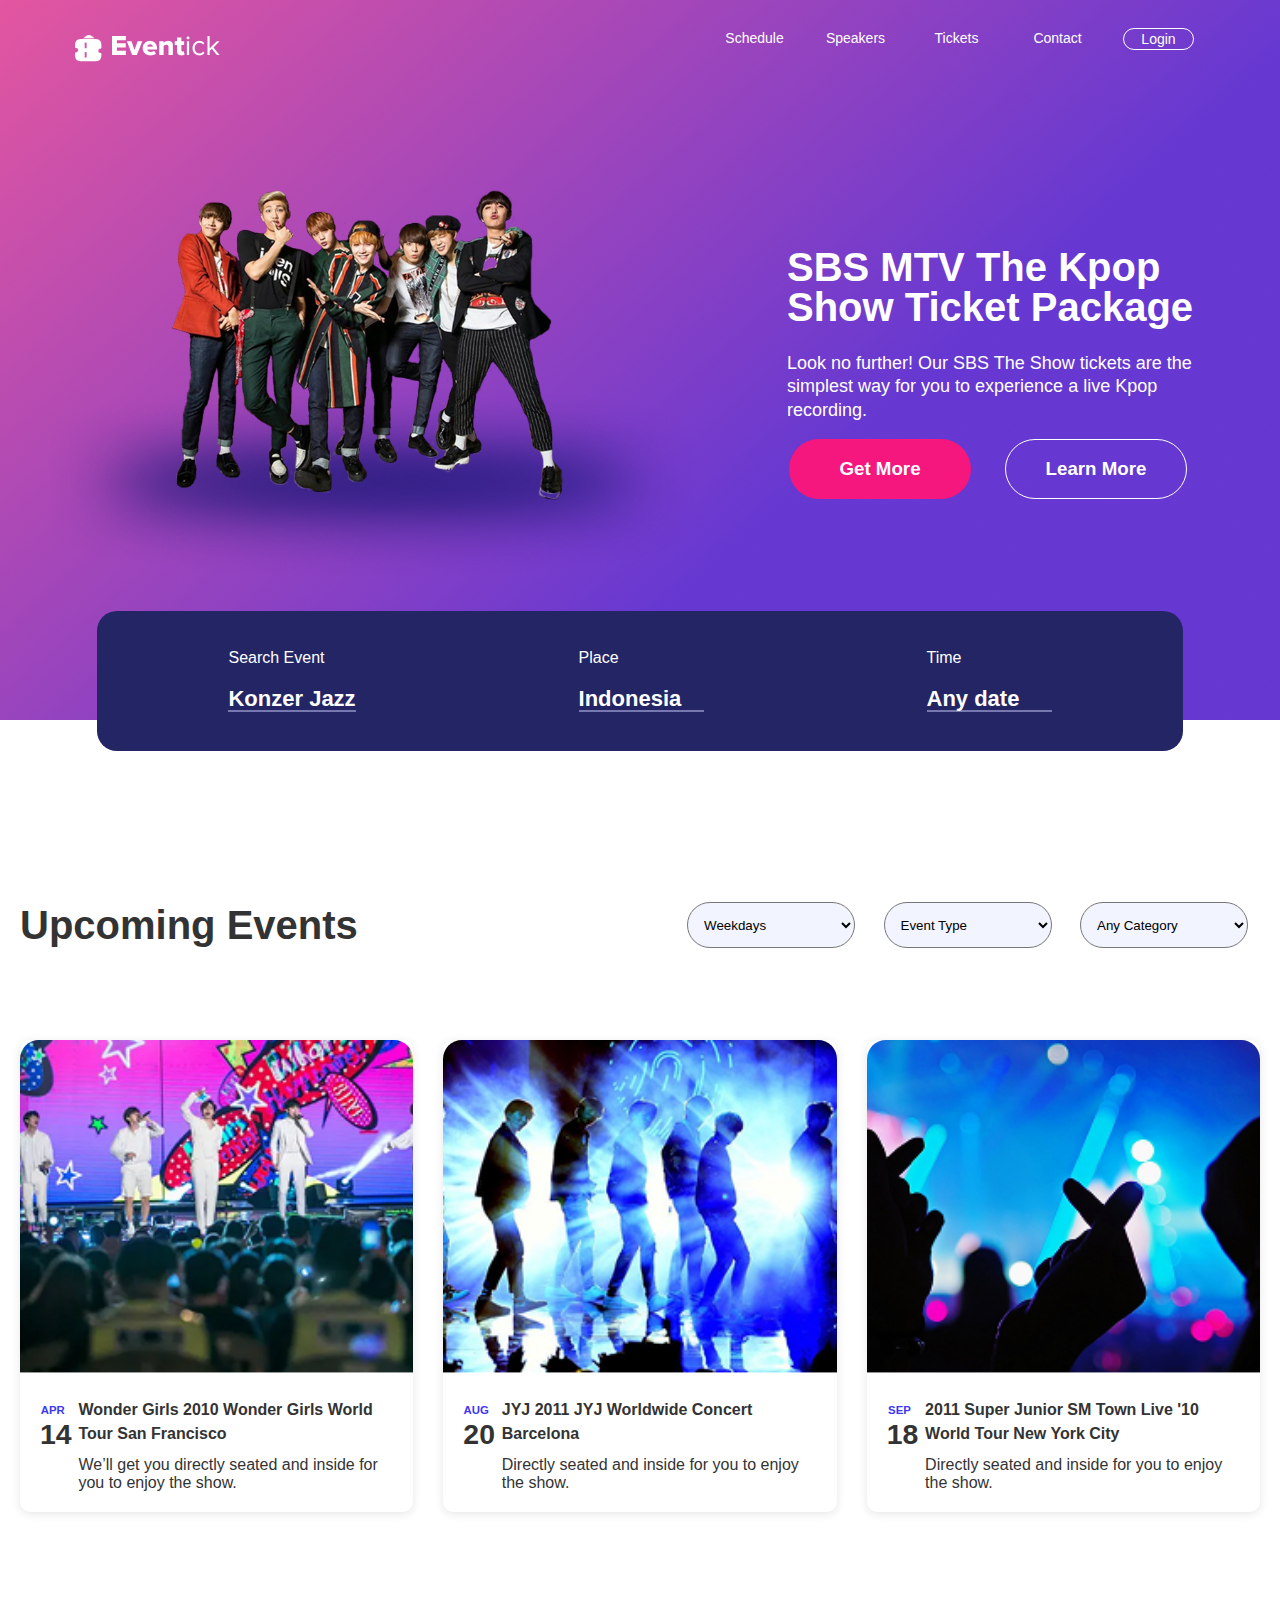
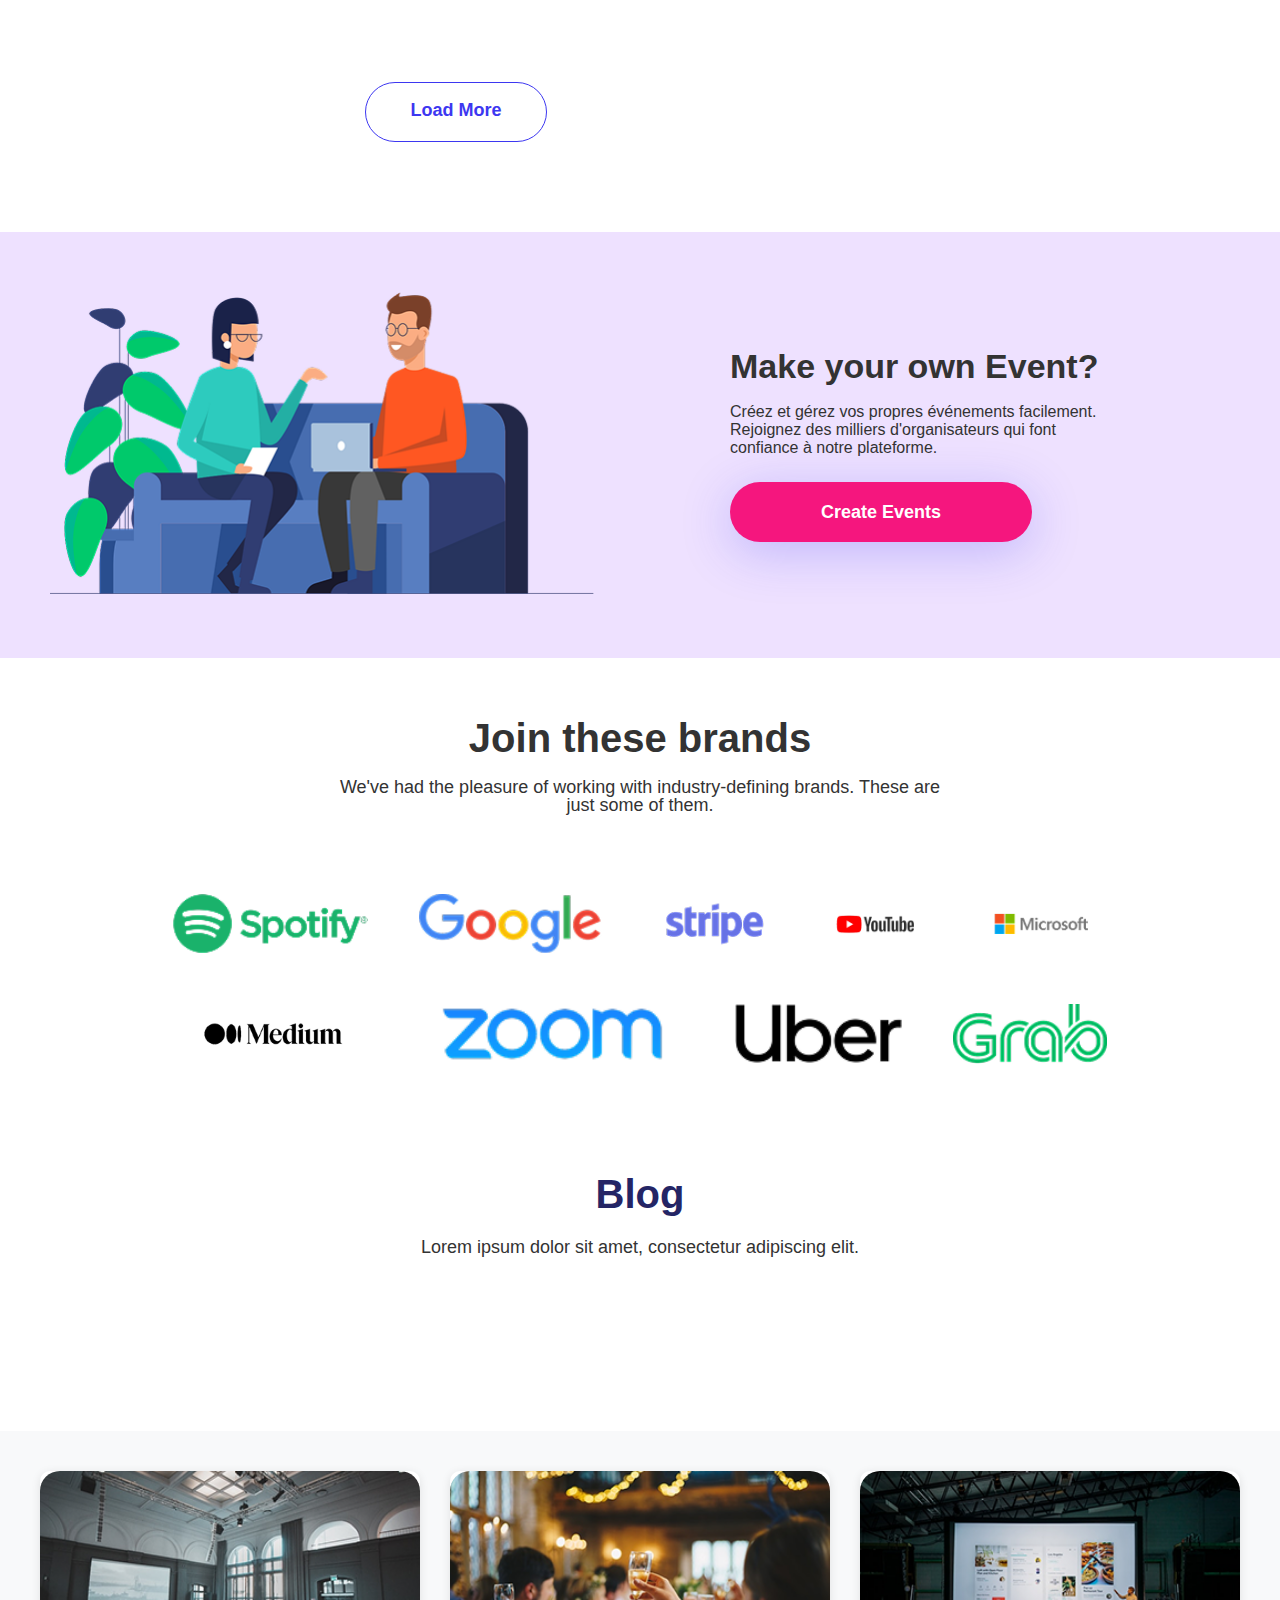
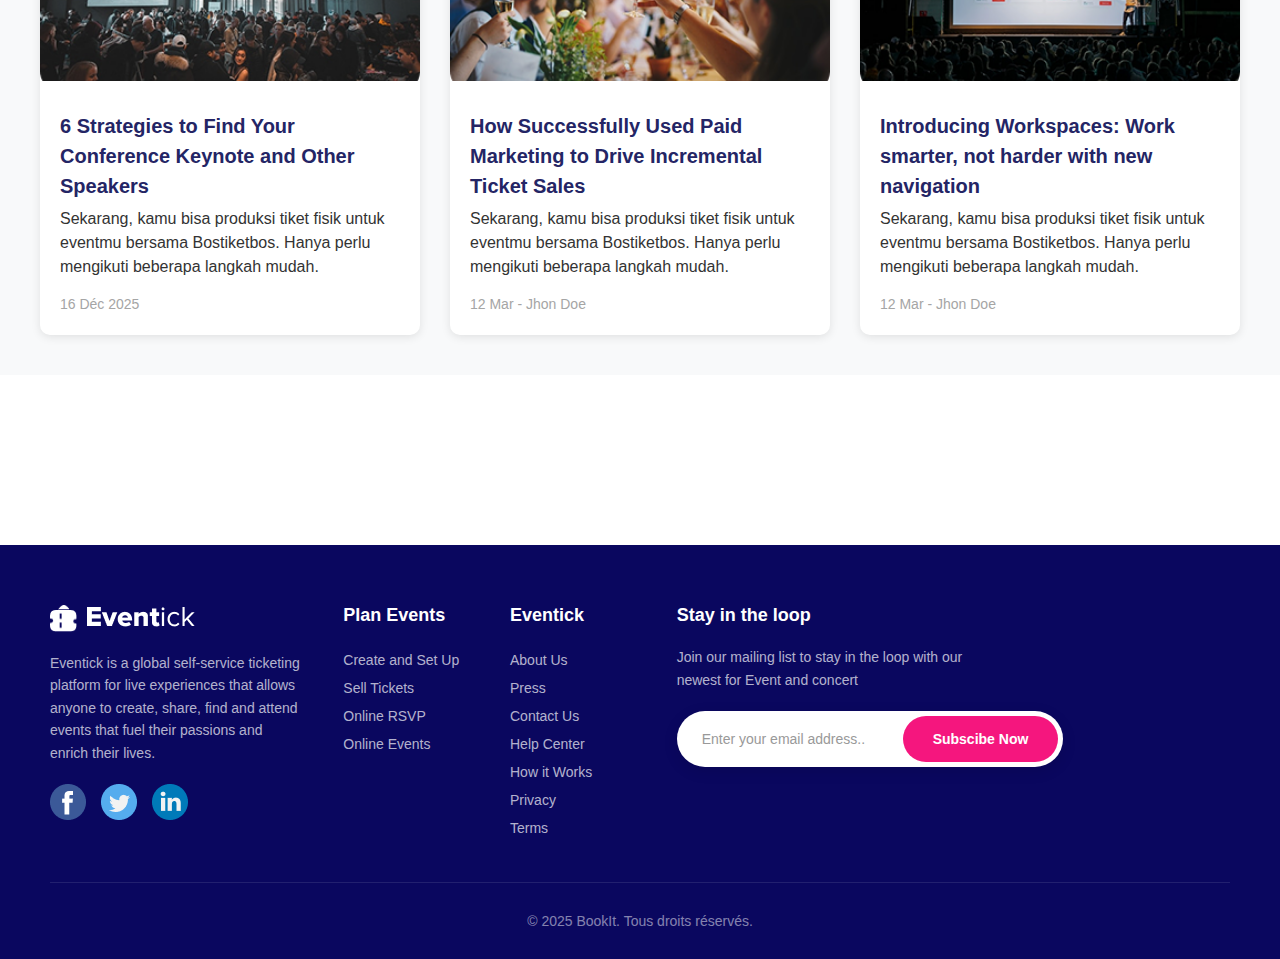
<file: index.html>
<!DOCTYPE html>
<html lang="fr">

<head>
  <meta charset="UTF-8" />
  <meta name="viewport" content="width=device-width, initial-scale=1.0" />
  <link rel="stylesheet" href="style.css" />
  <title>BookMyShow - Réservation d'Événements</title>
</head>

<body>

  <script>
    * {
      margin: 0;
      padding: 0;
      box- sizing: border - box;
}

body {
      font - family: Arial, sans - serif;
      color: #333;
      margin: 0;
      padding: 0;
      overflow - x: hidden;
    }

/* Header */
header {
      background - image: url(/Rectangle\ 10.png);
      background - size: cover;
      background - position: center;
      width: 100 %;
      max - width: 100vw;
      height: 720px;
      padding: 20px 50px;
      box - sizing: border - box;
    }

.navigation {
      display: flex;
      justify - content: space - between;
      align - items: center;
    }

.login {
      display: flex;
      align - items: center;
      justify - content: center;
      border: 1.5px solid white;
      border - radius: 50px;
      padding: 10px;
      width: 110px;
      height: 41px;
    }

.navigation nav {
      width: 511px;
      height: 41px;
    }

.navigation nav a {
      display: flex;
      align - items: center;
      justify - content: center;
      width: 71px;
      height: 21px;
    }

.icone {
      display: flex;
      flex - direction: column;
      align - items: center;
      justify - content: center;
      margin - left: 0;
    }

.icone1 {
      width: 27.32px;
      height: 22.31px;
    }

.icone2 {
      display: flex;
      align - items: center;
      justify - content: center;
      width: 12.15px;
      height: 4.28px;
    }

.partie2 {
      display: flex;
      align - items: center;
      margin - top: 100px;
      gap: 80px;
    }

.photo {
      width: 100 %;
      max - width: 776px;
      height: auto;
    }

.photo img {
      width: 100 %;
      height: auto;
    }

.connection {
      color: white;
      width: 100 %;
      max - width: 443px;
      height: auto;
    }

.phrase {
      width: 100 %;
      max - width: 443px;
      height: auto;
      font - weight: 400;
      font - size: 18px;
      line - height: 130 %;
    }

.info div: first - child {
      width: 100 %;
      max - width: 443px;
      height: auto;
      margin - bottom: 25px;
      font - size: 40px;
      font - weight: 700;
      line - height: 100 %;
    }

.more {
      display: flex;
      align - items: center;
      justify - content: flex - start;
      margin - left: -15px;
      flex - wrap: wrap;
    }

.more h3 {
      display: flex;
      justify - content: center;
      align - items: center;
      border: 1.5px solid white;
      border - radius: 50px;
      margin: 17px;
      width: 182px;
      height: 60px;
    }

.rose {
      background - color: #F5167E;
    }

.more h3: first - child {
      border - style: none;
    }

.complementaire {
      display: flex;
      align - items: center;
      justify - content: space - around;
      border - radius: 20px;
      background - color: #242565;
      color: white;
      width: 100 %;
      max - width: 1086px;
      height: auto;
      min - height: 140px;
      margin - top: 25px;
      margin - left: auto;
      margin - right: auto;
      padding: 20px;
      box - sizing: border - box;
    }

.complementaire div {
      width: auto;
      min - width: 97px;
      height: auto;
      font - family: 'DM Sans', sans - serif;
      font - weight: 400;
      font - size: 16px;
      line - height: 100 %;
    }

.complementaire section {
      width: auto;
      min - width: 125px;
      height: auto;
      font - family: 'DM Sans', sans - serif;
      font - weight: 700;
      font - size: 22px;
      line - height: 100 %;
      border - bottom: 2px solid #7778B0;
      margin - top: 22px;
    }

.logo {
      display: flex;
      align - items: center;
      justify - content: center;
      gap: 10px;
      padding: 15px 25px;
    }

nav {
      display: flex;
      gap: 30px;
    }

nav a {
      color: white;
      text - decoration: none;
      font - size: 14px;
    }

main {
      display: flex;
      flex - direction: column;
      width: 100 %;
      max - width: 100vw;
      overflow - x: hidden;
    }

.search - user {
      display: flex;
      gap: 20px;
      align - items: center;
    }

/* Hero Section */
.hero {
      color: white;
      padding: 80px 50px;
      display: flex;
      justify - content: space - between;
      align - items: center;
    }

.hero - content {
      max - width: 500px;
    }

.hero h1 {
      font - size: 48px;
      margin - bottom: 20px;
      line - height: 1.2;
    }

.hero p {
      font - size: 18px;
      margin - bottom: 30px;
      opacity: 0.9;
    }

.hero - image img {
      width: 100 %;
      max - width: 500px;
      height: auto;
      border - radius: 10px;
    }

/* Section Commune */
.section {
      background - color: white;
      margin: 170px auto;
      padding: 0 20px;
      max - width: 1440px;
      width: 100 %;
      box - sizing: border - box;
    }

.section - dark {
      background: #f8f9fa;
    }

.section - title {
      width: auto;
      height: auto;
      font - family: 'Proxima Nova', sans - serif;
      font - weight: 700;
      font - size: 40px;
      line - height: 100 %;
      flex - shrink: 0;
    }

.section - tabs {
      display: flex;
      align - items: center;
      justify - content: space - between;
      margin - bottom: 80px;
      flex - wrap: wrap;
      gap: 20px;
    }

    #Upcoming {
      width: 168px;
      height: 46px;
      padding: 12px;
      border - radius: 50px;
      margin: 12px;
      background - color: #F2F4FF;
    }

    #Upcoming option {
      font - family: 'DM Sans', sans - serif;
      font - weight: 500;
      font - size: 14px;
      line - height: 100 %;
    }

.tab {
      font - size: 16px;
      color: #666;
      cursor: pointer;
      padding - bottom: 10px;
    }

.tab.active {
      color: #667eea;
      border - bottom: 3px solid #667eea;
      font - weight: bold;
    }

.section - title3 {
      font - family: 'Proxima Nova', sans - serif;
      font - weight: 700;
      font - size: 40px;
      line - height: 100 %;
      width: 100 %;
      height: auto;
      color: #242565;
      text - align: center;

    }

.blog {
      display: flex;
      flex - direction: column;
      align - items: center;
      justify - content: center;
      margin - top: 50px;
      padding: 0 20px;
    }

.blog p {
      margin - top: 20px;
      font - family: 'DM Sans', sans - serif;
      font - weight: 400;
      font - size: 18px;
      line - height: 150 %;
      width: 100 %;
      max - width: 462px;
      height: auto;
      text - align: center;
    }

/* Cards Grid */
.cards - grid {
      display: grid;
      grid - template - columns: repeat(3, 1fr);
      gap: 30px;
    }

.card {
      background: white;
      border - radius: 10px;
      overflow: hidden;
      box - shadow: 0 2px 10px rgba(0, 0, 0, 0.1);
      transition: transform 0.3s;
    }

.card:hover {
      transform: translateY(-5px);
      box - shadow: 0 5px 20px rgba(0, 0, 0, 0.15);
    }

.card img {
      width: 100 %;
      height: 334px;
      border - top - left - radius: 18.95px;
      border - top - right - radius: 18.95px;
      object - fit: cover;
    }

.card - content {
      padding: 20px;
      display: flex;
    }

.card - title {
      font - family: 'DM Sans', sans - serif;
      font - weight: 700;
      font - size: 16px;
      line - height: 150 %;
    }

.card - info {
      border - top - left - radius: 18.95px;
      border - top - right - radius: 18.95px;
      margin - top: 10px;
    }

.Jours {
      font - family: 'DM Sans', sans - serif;
      font - weight: 700;
      font - size: 28.43px;
      line - height: 100 %;
    }

.MOis {
      font - family: 'DM Sans', sans - serif;
      font - weight: 700;
      font - size: 11.37px;
      line - height: 100 %;
      text - align: center;
      width: 25.59px;
      height: 15.16px;
      color: #3D37F1;
    }

.date {
      width: 28.43px;
      height: 48.33px;
      margin - right: 10px;
      margin - top: 7px;
    }

.loadmore {
      width: 92px;
      height: 23px;
      font - family: 'DM Sans', sans - serif;
      font - weight: 700;
      font - size: 18px;
      line - height: 100 %;
      text - align: center;
      color: #3D37F1;
      text - align: center;
    }

.loadMore {
      display: flex;
      align - items: center;
      justify - content: center;
      width: 182px;
      height: 60px;
      border - radius: 50px;
      border: 1.5px solid #3D37F1;
    }

.Loadmore {
      margin - left: auto;
      margin - right: auto;
      max - width: 550px;
      width: 100 %;
    }

.card - price {
      font - size: 16px;
      color: #ff4081;
      font - weight: bold;
    }

/* CTA Section */
.cta - section {
      background: #EEE1FF;
      padding: 60px 50px;
      text - align: center;
      display: flex;
      flex - direction: row - reverse;
      align - items: center;
      justify - content: space - between;
      width: 100 %;
      max - width: 100vw;
      height: auto;
      min - height: 252px;
      margin - top: 90px;
      box - sizing: border - box;
    }

.cta - content {
      text - align: left;
      max - width: 500px;
      width: 100 %;
    }

.cta - content h2 {
      font - family: 'DM Sans', sans - serif;
      font - weight: 700;
      font - size: 34px;
      line - height: 100 %;
      width: 100 %;
      max - width: 417px;
      height: auto;
    }

.cta - content p {
      width: 100 %;
      max - width: 382px;
      height: auto;
      margin - top: 20px;
    }

.cta - section img {
      width: 100 %;
      max - width: 544px;
      height: auto;
    }

.btn {
      background - color: #F5167E;
      box - shadow: 0px 10px 50px 0px rgba(61, 55, 241, 0.25);
      width: 100 %;
      max - width: 302px;
      height: 60px;
      border - radius: 50px;
      display: flex;
      align - items: center;
      justify - content: center;
      margin - top: 25px;
    }

.btn - primary {
      color: white;
      font - family: 'DM Sans', sans - serif;
      font - weight: 700;
      font - size: 18px;
      line - height: 100 %;
      text - align: center;
      text - decoration: none;
    }

/* Partners */
.partners {
      text - align: center;
      padding: 60px 50px;
      width: 100 %;
      max - width: 100vw;
      box - sizing: border - box;
    }

.Parteners {
      display: flex;
      flex - direction: column;
      align - items: center;
      justify - content: center;
    }

.Parteners p {
      font - family: 'DM Sans', sans - serif;
      font - weight: 400;
      font - size: 18px;
      line - height: 100 %;
      text - align: center;
      width: 100 %;
      max - width: 613px;
      height: auto;
      margin - top: 20px;
      margin - bottom: 50px;
    }



.partners - grid {
      display: flex;
      justify - content: center;
      align - items: center;
      height: auto;
      gap: 50px;
      margin - top: 30px;
      flex - wrap: wrap;
    }

.partner - logo,
.partner - logo1,
.partner - logo2,
.partner - logo3,
.partner - logo4,
.partner - logo5,
.partner - logo6,
.partner - logo7,
.partner - logo8,
.partner - logo9 {
      height: 60px;
      width: auto;
      object - fit: contain;
    }

.partner - logo1 img,
.partner - logo2 img,
.partner - logo3 img,
.partner - logo4 img,
.partner - logo5 img,
.partner - logo6 img,
.partner - logo7 img,
.partner - logo8 img,
.partner - logo9 img {
      height: 60px;
      width: auto;
      object - fit: contain;
    }

/* Blog Section */
.blog - grid {
      display: grid;
      grid - template - columns: repeat(3, 1fr);
      gap: 30px;
      margin: 40px auto;
      max - width: 1440px;
      padding: 0 20px;
      box - sizing: border - box;
    }

.blog - card {
      background: white;
      border - radius: 10px;
      overflow: hidden;
      box - shadow: 0 2px 10px rgba(0, 0, 0, 0.1);
    }

.blog - card img {
      width: 100 %;
      height: 210px;
      object - fit: cover;
      border - radius: 20px 20px 0 0;
      margin - bottom: 6px;
    }

.blog - content {
      padding: 20px;
    }

.blog - date {
      color: #A5A5A5;
      font - family: 'DM Sans', sans - serif;
      font - weight: 400;
      font - size: 14px;
      line - height: 150 %;
      width: 100 %;
      height: auto;
    }

.blog - title {
      font - size: 16px;
      font - weight: bold;
      margin - bottom: 10px;
      color: #333;
    }

.blog - excerpt {
      font - family: 'DM Sans', sans - serif;
      font - weight: 700;
      font - size: 20px;
      line - height: 150 %;
      width: 100 %;
      height: auto;
      color: #242565;
      margin - bottom: 6px;
    }

.blog - excerpt2 {
      font - family: 'DM Sans', sans - serif;
      font - weight: 400;
      font - size: 16px;
      line - height: 150 %;
      width: 100 %;
      height: auto;
      margin - bottom: 15px;
    }

/* Footer */
footer {
      background - color: #0A075F;
      color: white;
      padding: 60px 50px 30px;
      width: 100 %;
      max - width: 100vw;
      margin: 0;
      box - sizing: border - box;
    }

.footer - content {
      display: grid;
      grid - template - columns: 2fr 1fr 1fr 1fr 1fr;
      gap: 40px;
      margin - bottom: 40px;
      max - width: 1440px;
      margin - left: auto;
      margin - right: auto;
      width: 100 %;
    }

.footer - section h3 {
      font - size: 18px;
      margin - bottom: 20px;
    }

.footer - section p {
      width: 100 %;
      max - width: 333px;
      font - family: 'Averta Demo PE Cutted Demo', Arial, sans - serif;
      font - weight: 400;
      font - size: 14px;
      line - height: 160 %;
      color: rgba(255, 255, 255, 0.7);
    }

.footer - section a {
      color: rgba(255, 255, 255, 0.7);
      font - size: 14px;
      line - height: 2;
      text - decoration: none;
      display: block;
    }

.logo2 {
      display: flex;
      align - items: center;
      justify - content: flex - start;
      gap: 10px;
      padding: 0;
      margin - bottom: 20px;
    }

.newsletter {
      display: flex;
      gap: 0;
      margin - top: 20px;
      position: relative;
      background: white;
      border - radius: 50px;
      padding: 5px;
      box - shadow: 0 4px 15px rgba(0, 0, 0, 0.1);
      max - width: 400px;
      width: 100 %;
    }

.newsletter input {
      flex: 1;
      padding: 15px 20px;
      border: none;
      border - radius: 50px;
      background: transparent;
      font - size: 14px;
      color: #666;
      outline: none;
      min - width: 0;
    }

.newsletter input::placeholder {
      color: #999;
    }

.newsletter button {
      background: #F5167E;
      color: white;
      border: none;
      padding: 15px 30px;
      border - radius: 50px;
      cursor: pointer;
      font - size: 14px;
      font - weight: 600;
      white - space: nowrap;
    }

.newsletter button:hover {
      background: #d91469;
    }

.social - icons {
      display: flex;
      gap: 15px;
      margin - top: 20px;
    }

.social - icon1,
.social - icon2,
.social - icon3 {
      width: 36px;
      height: 36px;
    }

.social - icon1 img,
.social - icon2 img,
.social - icon3 img {
      width: 100 %;
      height: 100 %;
      object - fit: contain;
    }

.footer - bottom {
      text - align: center;
      padding - top: 30px;
      border - top: 1px solid rgba(255, 255, 255, 0.1);
      color: rgba(255, 255, 255, 0.5);
      font - size: 14px;
    }




    /* ===================================
       MEDIA QUERIES - RESPONSIVE DESIGN
       =================================== */

    /* Tablettes et petits écrans (max-width: 1024px) */
    @media screen and(max - width: 1024px) {
    /* Header */
    header {
        height: auto;
        padding: 20px 30px;
      }

    .partie2 {
        flex - direction: column;
        gap: 40px;
        margin - top: 50px;
      }

    .photo {
        max - width: 100 %;
      }

    .connection {
        max - width: 100 %;
        text - align: center;
      }

    .info div: first - child {
        font - size: 32px;
      }

    .more {
        justify - content: center;
      }

    .complementaire {
        flex - direction: column;
        gap: 20px;
        padding: 30px 20px;
      }

    /* Navigation */
    .navigation {
        flex - direction: column;
        gap: 20px;
      }

    .navigation nav {
        width: 100 %;
        justify - content: center;
      }

    /* Sections */
    .section {
        margin: 100px auto;
        padding: 0 30px;
      }

    .section - tabs {
        flex - direction: column;
        align - items: flex - start;
        gap: 20px;
      }

    .section - tabs form {
        width: 100 %;
        display: flex;
        flex - wrap: wrap;
        gap: 10px;
      }

      #Upcoming {
        margin: 0;
        flex: 1;
        min - width: 150px;
      }

    /* Cards Grid */
    .cards - grid {
        grid - template - columns: repeat(2, 1fr);
        gap: 20px;
      }

    /* Blog Grid */
    .blog - grid {
        grid - template - columns: repeat(2, 1fr);
        gap: 20px;
      }

    /* CTA Section */
    .cta - section {
        flex - direction: column;
        padding: 40px 30px;
        gap: 30px;
      }

    .cta - content {
        max - width: 100 %;
        text - align: center;
      }

    .cta - content h2 {
        max - width: 100 %;
      }

    .cta - content p {
        max - width: 100 %;
      }

    .btn {
        margin - left: auto;
        margin - right: auto;
      }

    /* Footer */
    .footer - content {
        grid - template - columns: repeat(2, 1fr);
        gap: 30px;
      }

    .footer - section: first - child {
        grid - column: 1 / -1;
      }

    /* Partners */
    .partners - grid {
        gap: 30px;
      }
    }

    /* Smartphones (max-width: 768px) */
    @media screen and(max - width: 768px) {
    /* Header */
    header {
        padding: 15px 20px;
        height: auto;
      }

    .logo {
        padding: 10px 0;
      }

    .navigation nav {
        flex - wrap: wrap;
        gap: 15px;
        justify - content: center;
      }

    .login {
        width: 90px;
        height: 35px;
        font - size: 12px;
      }

    .partie2 {
        margin - top: 30px;
        gap: 30px;
      }

    .info div: first - child {
        font - size: 28px;
        text - align: center;
      }

    .phrase {
        font - size: 16px;
        text - align: center;
      }

    .more h3 {
        width: 150px;
        height: 50px;
        font - size: 14px;
      }

    .complementaire {
        max - width: 100 %;
        padding: 20px 15px;
      }

    .complementaire div {
        min - width: 80px;
        font - size: 14px;
      }

    .complementaire section {
        font - size: 18px;
      }

    /* Main Content */
    .section {
        margin: 60px auto;
        padding: 0 20px;
      }

    .section - title {
        font - size: 32px;
      }

    .section - title3 {
        font - size: 32px;
      }

    .section - tabs {
        margin - bottom: 40px;
      }

    .section - tabs form {
        flex - direction: column;
        width: 100 %;
      }

      #Upcoming {
        width: 100 %;
        margin: 5px 0;
      }

    /* Cards Grid - 1 colonne sur mobile */
    .cards - grid {
        grid - template - columns: 1fr;
        gap: 20px;
      }

    .card img {
        height: 250px;
      }

    .card - content {
        padding: 15px;
      }

    .card - title {
        font - size: 14px;
      }

    .card - info {
        font - size: 13px;
      }

    /* Blog Grid - 1 colonne sur mobile */
    .blog - grid {
        grid - template - columns: 1fr;
        gap: 20px;
        padding: 0 15px;
      }

    .blog {
        margin - top: 30px;
      }

    .blog p {
        font - size: 16px;
      }

    .blog - excerpt {
        font - size: 18px;
      }

    .blog - excerpt2 {
        font - size: 14px;
      }

    /* CTA Section */
    .cta - section {
        padding: 30px 20px;
        margin - top: 60px;
      }

    .cta - content h2 {
        font - size: 28px;
      }

    .cta - content p {
        font - size: 14px;
      }

    .btn {
        max - width: 100 %;
        width: 100 %;
      }

    /* Partners */
    .partners {
        padding: 40px 20px;
      }

    .Parteners p {
        font - size: 16px;
      }

    .partners - grid {
        gap: 30px;
      }

    .partner - logo1 img,
    .partner - logo2 img,
    .partner - logo3 img,
    .partner - logo4 img,
    .partner - logo5 img,
    .partner - logo6 img,
    .partner - logo7 img,
    .partner - logo8 img,
    .partner - logo9 img {
        height: 40px;
      }

    /* Footer */
    footer {
        padding: 40px 20px 20px;
      }

    .footer - content {
        grid - template - columns: 1fr;
        gap: 30px;
      }

    .footer - section: first - child {
        grid - column: 1;
      }

    .footer - section h3 {
        font - size: 16px;
      }

    .newsletter {
        flex - direction: column;
        gap: 10px;
        padding: 10px;
        max - width: 100 %;
      }

    .newsletter input {
        padding: 12px 15px;
        text - align: center;
      }

    .newsletter button {
        width: 100 %;
        padding: 12px 20px;
      }

    .social - icons {
        justify - content: center;
      }

    .footer - bottom {
        font - size: 12px;
      }

    /* Load More */
    .Loadmore {
        max - width: 100 %;
      }

    .loadMore {
        width: 100 %;
        max - width: 200px;
        margin: 0 auto;
      }
    }

    /* Très petits écrans (max-width: 480px) */
    @media screen and(max - width: 480px) {
    .section - title {
        font - size: 28px;
      }

    .section - title3 {
        font - size: 28px;
      }

    .info div: first - child {
        font - size: 24px;
      }

    .more h3 {
        width: 130px;
        height: 45px;
        font - size: 13px;
        margin: 10px;
      }

    .complementaire {
        gap: 15px;
      }

    .complementaire div {
        font - size: 12px;
      }

    .complementaire section {
        font - size: 16px;
      }

    .card img {
        height: 200px;
      }

    .cta - content h2 {
        font - size: 24px;
      }

    .blog - excerpt {
        font - size: 16px;
      }

    nav a {
        font - size: 12px;
      }

    .Jours {
        font - size: 24px;
      }

    .MOis {
        font - size: 10px;
      }
    }
  </script>
  <!-- Header -->
  <header>
    <div class="navigation">
      <div class="logo">
        <div class="icone">
          <img src="Vector(1).png" class="icone2" alt="..." />
          <img src="Vector.png" class="icone1" alt="..." />
        </div>
        <div>
          <img src="Eventick.png" class="icone3" alt="..." />
        </div>
      </div>
      <nav>
        <a href="#">Schedule</a>
        <a href="#">Speakers</a>
        <a href="#">Tickets</a>
        <a href="#">Contact</a>
        <a href="#" class="login"> Login</a>
      </nav>
    </div>

    <div class="partie2">
      <div class="photo">
        <img src="Group 30.png" width: 776; height: 448; alt="groupe">
      </div>

      <div class="connection">
        <div class="info">
          <div>
            <p>SBS MTV The Kpop</p>
            <p>Show Ticket Package</p>
          </div>

          <div class="phrase">
            <p>
              Look no further! Our SBS The Show tickets are the simplest way
              for you to experience a live Kpop recording.
            </p>
          </div>
        </div>

        <div class="more">
          <h3 class="rose">Get More</h3>
          <h3>Learn More</h3>
        </div>
      </div>
    </div>

    <div class="complementaire">
      <div>
        <p>Search Event</p>
        <section>
          <p>Konzer Jazz</p>
        </section>
      </div>

      <div>
        <p>Place</p>
        <section>
          <p>Indonesia</p>
        </section>
      </div>

      <div>
        <p>Time</p>
        <section>
          <p>Any date</p>
        </section>
      </div>
    </div>
  </header>

  <main>
    <!-- Upcoming Events -->
    <section class="section">
      <div class="section-tabs">
        <p class="section-title">Upcoming Events</p>
        <form>
          <select name="evenement" id="Upcoming">
            <option value="days">Weekdays</option>
          </select>

          <select name="evenement" id="Upcoming">
            <option value="type">Event Type</option>
          </select>

          <select name="evenement" id="Upcoming">
            <option value="categorie">Any Category</option>
          </select>
        </form>
      </div>

      <div class="cards-grid">
        <div class="card">
          <img src="Rectangle 12.png" alt="Concert" />
          <div class="card-content">
            <div class="date">
              <section class="MOis">
                <p>APR</p>
              </section>

              <section class="Jours">
                <p>14</p>
              </section>
            </div>
            <div>
              <div>
                <p class="card-title">
                  Wonder Girls 2010 Wonder Girls World Tour San Francisco
                </p>
              </div>
              <div class="card-info">
                We’ll get you directly seated and inside for you to enjoy the
                show.
              </div>
            </div>
          </div>
        </div>

        <div class="card">
          <img src="Rectangle 13.png" alt="Concert" />
          <div class="card-content">
            <div class="date">
              <section class="MOis">
                <p>AUG</p>
              </section>

              <section class="Jours">
                <p>20</p>
              </section>
            </div>
            <div>
              <div>
                <p class="card-title">
                  JYJ 2011 JYJ Worldwide Concert Barcelona
                </p>
              </div>
              <div class="card-info">
                Directly seated and inside for you to enjoy the show.
              </div>
            </div>
          </div>
        </div>

        <div class="card">
          <img src="Rectangle 14.png" alt="Concert" />
          <div class="card-content">
            <div class="date">
              <section class="MOis">
                <p>SEP</p>
              </section>

              <section class="Jours">
                <p>18</p>
              </section>
            </div>
            <div>
              <div>
                <p class="card-title">
                  2011 Super Junior SM Town Live '10 World Tour New York City
                </p>
              </div>
              <div class="card-info">
                Directly seated and inside for you to enjoy the show.
              </div>
            </div>
          </div>
        </div>
    </section>

    <div class="Loadmore">
      <div class="loadMore">
        <p class="loadmore"> Load More</p>
      </div>
    </div>

    <section>




    </section>













    <!-- CTA Section -->
    <section class="cta-section">
      <div class="cta-content">
        <h2>Make your own Event?</h2>
        <p>
          Créez et gérez vos propres événements facilement. Rejoignez des
          milliers d'organisateurs qui font confiance à notre plateforme.
        </p>
        <div class="btn">
          <a href="#" class="btn-primary">Create Events</a>
        </div>
      </div>

      <div class="cta-image">
        <img src="image 3.png" alt="Team" />
      </div>
    </section>

    <!-- Partners -->
    <section class="partners">
      <div class="Parteners">
        <h2 class="section-title">Join these brands</h2>
        <p>We've had the pleasure of working with industry-defining brands. These are just some of them.</p>
      </div>
      <div class="partners-grid">
        <div class="partner-logo1"> <img src="image 4.png" alt="sportify"></div>
        <div class="partner-logo2"> <img src="image 5.png" alt="Google"></div>
        <div class="partner-logo3"><img src="image 14.png" alt="Stripe"></div>
        <div class="partner-logo4"> <img src="image 15.png" alt="YouTube"></div>
        <div class="partner-logo5"><img src="image 16.png" alt="Microsof"></div>
        <div class="partner-logo6"><img src="image 17.png" alt="Medium"></div>
        <div class="partner-logo7"><img src="image 18.png" alt="Zoom"></div>
        <div class="partner-logo8"><img src="image 19.png" alt="Uber"></div>
        <div class="partner-logo9"><img src="image 20.png" alt="Grab"></div>

      </div>
    </section>

    <!-- Blog Section -->
    <div class="blog">
      <h2 class="section-title3">Blog</h2>
      <p>Lorem ipsum dolor sit amet, consectetur adipiscing elit.</p>
    </div>

    <section class="section section-dark">
      <div class="blog-grid">
        <!-- Card 1 -->
        <div class="blog-card">
          <img src="Rectangle4.png" alt="Blog" />
          <div class="blog-content">
            <p class="blog-excerpt">
              6 Strategies to Find Your Conference Keynote and Other Speakers
            </p>
            <p class="blog-excerpt2">
              Sekarang, kamu bisa produksi tiket fisik untuk eventmu bersama Bostiketbos. Hanya perlu mengikuti beberapa
              langkah mudah.
            </p>
            <div class="blog-date">16 Déc 2025</div>
          </div>
        </div>

        <!-- Card 2 -->
        <div class="blog-card">
          <img src="Rectangle 1.png" alt="Blog" />
          <div class="blog-content">
            <p class="blog-excerpt">
              How Successfully Used Paid Marketing to Drive Incremental Ticket Sales
            </p>
            <p class="blog-excerpt2">
              Sekarang, kamu bisa produksi tiket fisik untuk eventmu bersama Bostiketbos. Hanya perlu mengikuti beberapa
              langkah mudah.
            </p>
            <div class="blog-date">12 Mar - Jhon Doe</div>
          </div>
        </div>

        <!-- Card 3 -->
        <div class="blog-card">
          <img src="Rectangle 15 (1).png" alt="Blog" />
          <div class="blog-content">
            <p class="blog-excerpt">
              Introducing Workspaces: Work smarter, not harder with new navigation
            </p>
            <p class="blog-excerpt2">
              Sekarang, kamu bisa produksi tiket fisik untuk eventmu bersama Bostiketbos. Hanya perlu mengikuti beberapa
              langkah mudah.
            </p>
            <div class="blog-date">12 Mar - Jhon Doe</div>
          </div>
        </div>
      </div>
    </section>
  </main>

  <!-- Footer -->
  <footer>

    <div class="footer-content">
      <div class="footer-section">
        <div class="logo2">
          <div class="icone">
            <img src="Vector(1).png" class="icone2" alt="..." />
            <img src="Vector.png" class="icone1" alt="..." />
          </div>
          <div>
            <img src="Eventick.png" class="icone3" alt="..." />
          </div>
        </div>

        <p>
          Eventick is a global self-service ticketing platform for live experiences that allows anyone to create, share,
          find and attend events that fuel their passions and enrich their lives.
        </p>
        <div class="social-icons">
          <div class="social-icon1"> <img src="Group.png" alt="..."></div>
          <div class="social-icon2"> <img src="twitter.png" alt="..."></div>
          <div class="social-icon3"><img src="linkedin.png" alt="..."></div>
        </div>
      </div>

      <div class="footer-section">
        <h3>Plan Events</h3>
        <a href="#">Create and Set Up</a>
        <a href="#">Sell Tickets</a>
        <a href="#">Online RSVP</a>
        <a href="#">Online Events</a>
      </div>
      <div class="footer-section">
        <h3>Eventick</h3>
        <a href="#">About Us</a>
        <a href="#">Press</a>
        <a href="#">Contact Us</a>
        <a href="#">Help Center</a>
        <a href="#">How it Works</a>
        <a href="#">Privacy</a>
        <a href="#">Terms</a>
      </div>

      <div class="footer-section">
        <h3>Stay in the loop</h3>
        <p>Join our mailing list to stay in the loop with our newest for Event and concert</p>
        <div class="newsletter">
          <input type="email" placeholder="Enter your email address.." />
          <button>Subscibe Now</button>
        </div>
      </div>
    </div>
    <div class="footer-bottom">© 2025 BookIt. Tous droits réservés.</div>
  </footer>
</body>

</html>
</file>
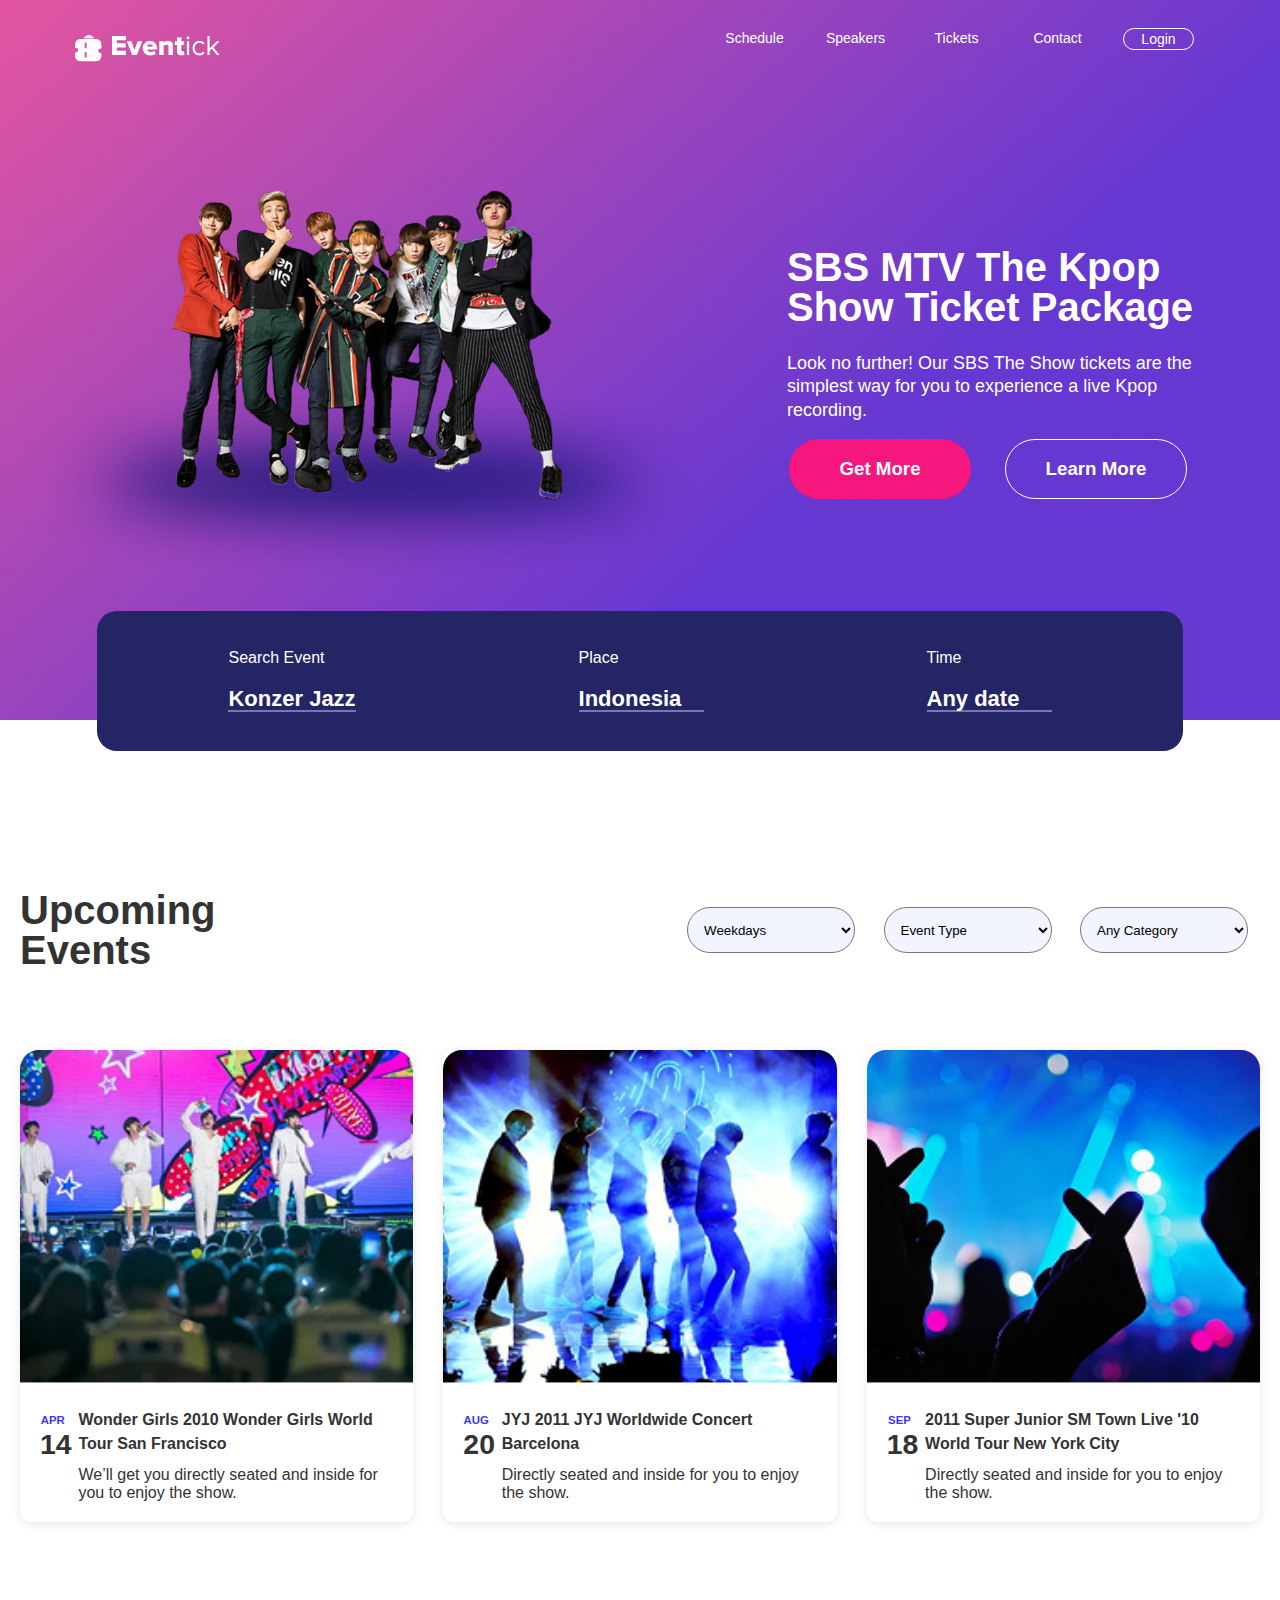
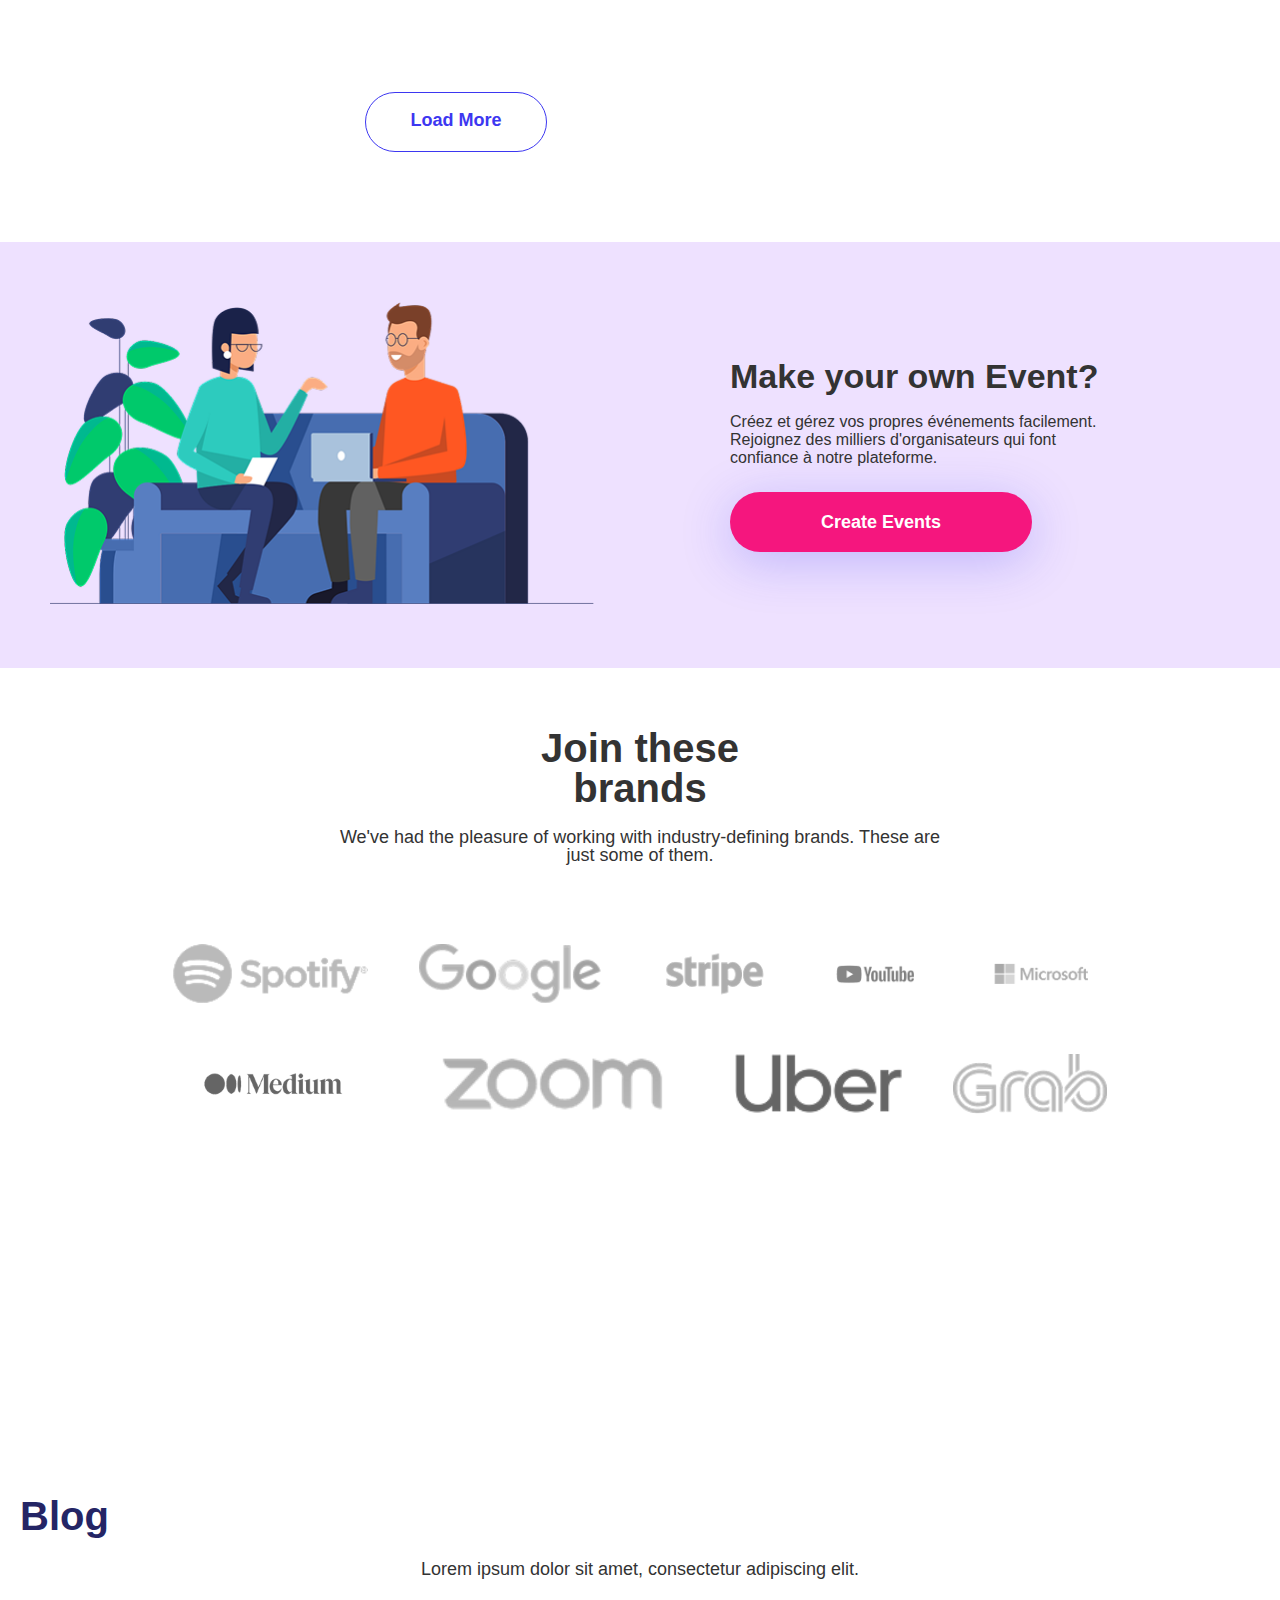
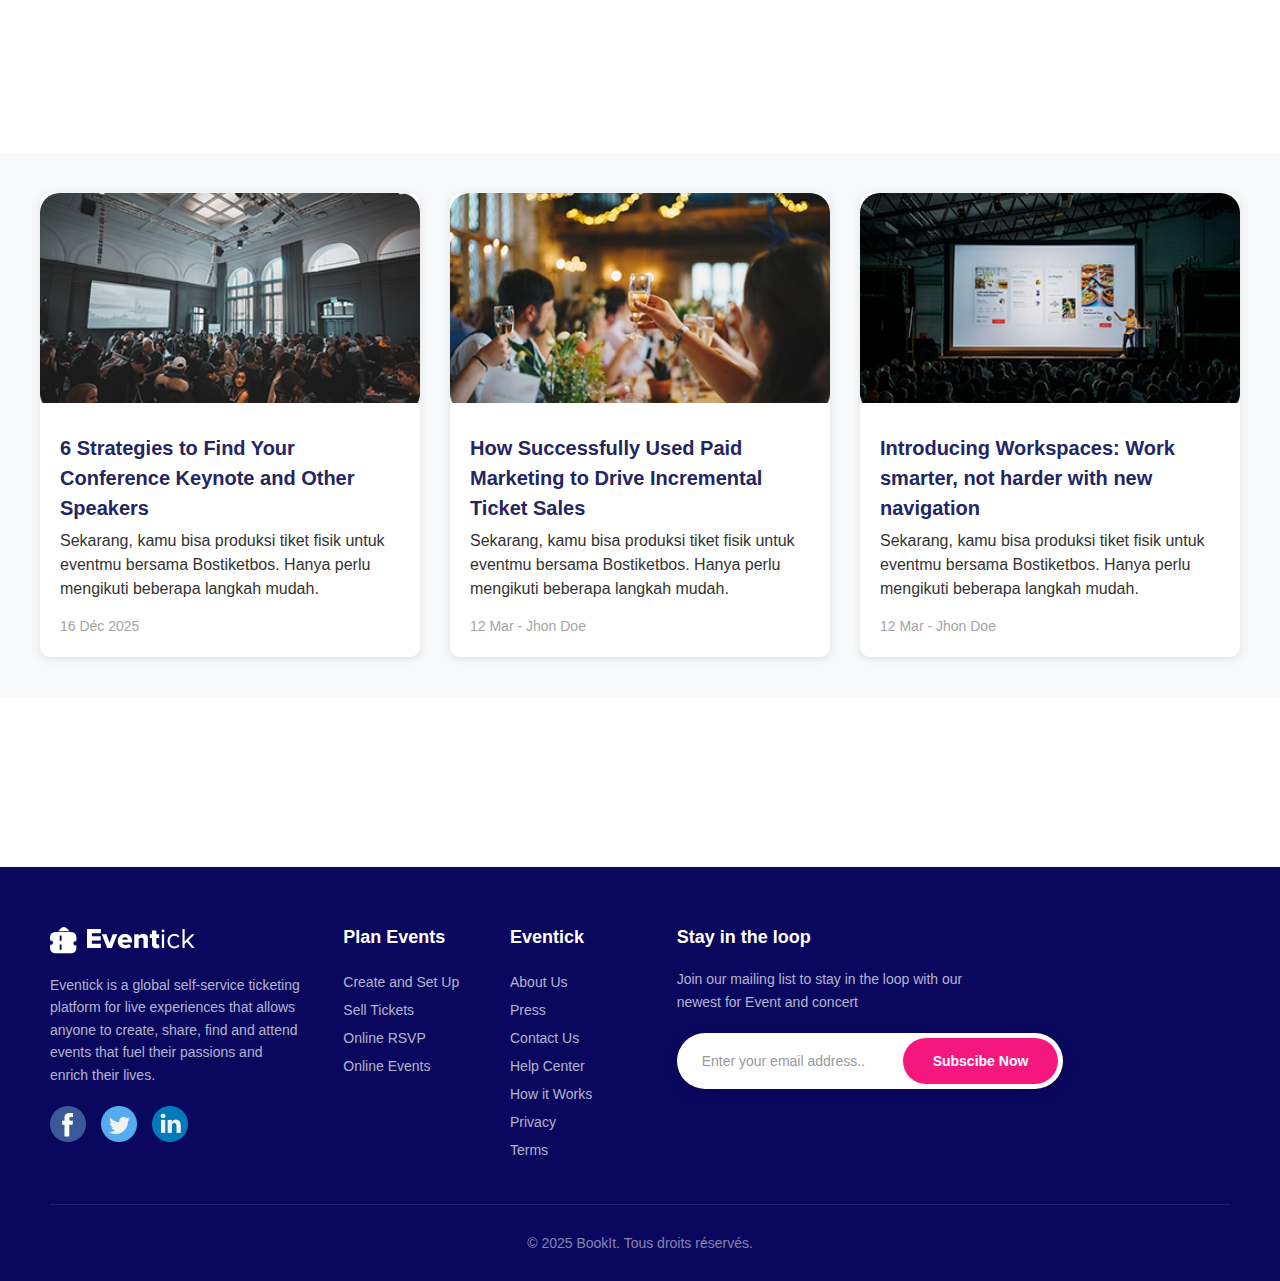
<file: html/index.html>
<!DOCTYPE html>
<html lang="fr">

<head>
  <meta charset="UTF-8" />
  <meta name="viewport" content="width=device-width, initial-scale=1.0" />
  <link rel="stylesheet" href="/css/style.css" />
  <title>BookMyShow - Réservation d'Événements</title>
</head>

<body>
  <!-- Header -->
  <header>
    <div class="navigation">
      <div class="logo">
        <div class="icone">
          <img src="Vector(1).png" class="icone2" alt="..." />
          <img src="Vector.png" class="icone1" alt="..." />
        </div>
        <div>
          <img src="Eventick.png" class="icone3" alt="..." />
        </div>
      </div>
      <nav>
        <a href="#">Schedule</a>
        <a href="#">Speakers</a>
        <a href="#">Tickets</a>
        <a href="#">Contact</a>
        <a href="#" class="login"> Login</a>
      </nav>
    </div>

    <div class="partie2">
      <div class="photo">
        <img src="Group 30.png" width: 776; height: 448; alt="groupe">
      </div>

      <div class="connection">
        <div class="info">
          <div>
            <p>SBS MTV The Kpop</p>
            <p>Show Ticket Package</p>
          </div>

          <div class="phrase">
            <p>
              Look no further! Our SBS The Show tickets are the simplest way
              for you to experience a live Kpop recording.
            </p>
          </div>
        </div>

        <div class="more">
          <h3 class="rose">Get More</h3>
          <h3>Learn More</h3>
        </div>
      </div>
    </div>

    <div class="complementaire">
      <div>
        <p>Search Event</p>
        <section>
          <p>Konzer Jazz</p>
        </section>
      </div>

      <div>
        <p>Place</p>
        <section>
          <p>Indonesia</p>
        </section>
      </div>

      <div>
        <p>Time</p>
        <section>
          <p>Any date</p>
        </section>
      </div>
    </div>
  </header>

  <main>
    <!-- Upcoming Events -->
    <section class="section">
      <div class="section-tabs">
        <p class="section-title">Upcoming Events</p>
        <form>
          <select name="evenement" id="Upcoming">
            <option value="days">Weekdays</option>
          </select>

          <select name="evenement" id="Upcoming">
            <option value="type">Event Type</option>
          </select>

          <select name="evenement" id="Upcoming">
            <option value="categorie">Any Category</option>
          </select>
        </form>
      </div>

      <div class="cards-grid">
        <div class="card">
          <img src="Rectangle 12.png" alt="Concert" />
          <div class="card-content">
            <div class="date">
              <section class="MOis">
                <p>APR</p>
              </section>

              <section class="Jours">
                <p>14</p>
              </section>
            </div>
            <div>
              <div>
                <p class="card-title">
                  Wonder Girls 2010 Wonder Girls World Tour San Francisco
                </p>
              </div>
              <div class="card-info">
                We’ll get you directly seated and inside for you to enjoy the
                show.
              </div>
            </div>
          </div>
        </div>

        <div class="card">
          <img src="Rectangle 13.png" alt="Concert" />
          <div class="card-content">
            <div class="date">
              <section class="MOis">
                <p>AUG</p>
              </section>

              <section class="Jours">
                <p>20</p>
              </section>
            </div>
            <div>
              <div>
                <p class="card-title">
                  JYJ 2011 JYJ Worldwide Concert Barcelona
                </p>
              </div>
              <div class="card-info">
                Directly seated and inside for you to enjoy the show.
              </div>
            </div>
          </div>
        </div>

        <div class="card">
          <img src="Rectangle 14.png" alt="Concert" />
          <div class="card-content">
            <div class="date">
              <section class="MOis">
                <p>SEP</p>
              </section>

              <section class="Jours">
                <p>18</p>
              </section>
            </div>
            <div>
              <div>
                <p class="card-title">
                  2011 Super Junior SM Town Live '10 World Tour New York City
                </p>
              </div>
              <div class="card-info">
                Directly seated and inside for you to enjoy the show.
              </div>
            </div>
          </div>
        </div>
    </section>

    <div class="Loadmore">
      <div class="loadMore">
        <p class="loadmore"> Load More</p>
      </div>
    </div>

    <section>




    </section>













    <!-- CTA Section -->
    <section class="cta-section">
      <div class="cta-content">
        <h2>Make your own Event?</h2>
        <p>
          Créez et gérez vos propres événements facilement. Rejoignez des
          milliers d'organisateurs qui font confiance à notre plateforme.
        </p>
        <div class="btn">
          <a href="#" class="btn-primary">Create Events</a>
        </div>
      </div>

      <div class="cta-image">
        <img src="image 3.png" alt="Team" />
      </div>
    </section>

    <!-- Partners -->
    <section class="partners">
      <div class="Parteners">
        <h2 class="section-title">Join these brands</h2>
        <p>We've had the pleasure of working with industry-defining brands. These are just some of them.</p>
      </div>
      <div class="partners-grid">
        <div class="partner-logo1"> <img src="image 4.png" alt="sportify"></div>
        <div class="partner-logo2"> <img src="image 5.png" alt="Google"></div>
        <div class="partner-logo3"><img src="image 14.png" alt="Stripe"></div>
        <div class="partner-logo4"> <img src="image 15.png" alt="YouTube"></div>
        <div class="partner-logo5"><img src="image 16.png" alt="Microsof"></div>
        <div class="partner-logo6"><img src="image 17.png" alt="Medium"></div>
        <div class="partner-logo7"><img src="image 18.png" alt="Zoom"></div>
        <div class="partner-logo8"><img src="image 19.png" alt="Uber"></div>
        <div class="partner-logo9"><img src="image 20.png" alt="Grab"></div>

      </div>
    </section>

    <!-- Blog Section -->
    <div class="blog">
      <h2 class="section-title3">Blog</h2>
      <p>Lorem ipsum dolor sit amet, consectetur adipiscing elit.</p>
    </div>

    <section class="section section-dark">
      <div class="blog-grid">
        <!-- Card 1 -->
        <div class="blog-card">
          <img src="Rectangle4.png" alt="Blog" />
          <div class="blog-content">
            <p class="blog-excerpt">
              6 Strategies to Find Your Conference Keynote and Other Speakers
            </p>
            <p class="blog-excerpt2">
              Sekarang, kamu bisa produksi tiket fisik untuk eventmu bersama Bostiketbos. Hanya perlu mengikuti beberapa
              langkah mudah.
            </p>
            <div class="blog-date">16 Déc 2025</div>
          </div>
        </div>

        <!-- Card 2 -->
        <div class="blog-card">
          <img src="Rectangle 1.png" alt="Blog" />
          <div class="blog-content">
            <p class="blog-excerpt">
              How Successfully Used Paid Marketing to Drive Incremental Ticket Sales
            </p>
            <p class="blog-excerpt2">
              Sekarang, kamu bisa produksi tiket fisik untuk eventmu bersama Bostiketbos. Hanya perlu mengikuti beberapa
              langkah mudah.
            </p>
            <div class="blog-date">12 Mar - Jhon Doe</div>
          </div>
        </div>

        <!-- Card 3 -->
        <div class="blog-card">
          <img src="Rectangle 15 (1).png" alt="Blog" />
          <div class="blog-content">
            <p class="blog-excerpt">
              Introducing Workspaces: Work smarter, not harder with new navigation
            </p>
            <p class="blog-excerpt2">
              Sekarang, kamu bisa produksi tiket fisik untuk eventmu bersama Bostiketbos. Hanya perlu mengikuti beberapa
              langkah mudah.
            </p>
            <div class="blog-date">12 Mar - Jhon Doe</div>
          </div>
        </div>
      </div>
    </section>
  </main>

  <!-- Footer -->
  <footer>

    <div class="footer-content">
      <div class="footer-section">
        <div class="logo2">
          <div class="icone">
            <img src="Vector(1).png" class="icone2" alt="..." />
            <img src="Vector.png" class="icone1" alt="..." />
          </div>
          <div>
            <img src="Eventick.png" class="icone3" alt="..." />
          </div>
        </div>

        <p>
          Eventick is a global self-service ticketing platform for live experiences that allows anyone to create, share,
          find and attend events that fuel their passions and enrich their lives.
        </p>
        <div class="social-icons">
          <div class="social-icon1"> <img src="Group.png" alt="..."></div>
          <div class="social-icon2"> <img src="twitter.png" alt="..."></div>
          <div class="social-icon3"><img src="linkedin.png" alt="..."></div>
        </div>
      </div>
      
      <div class="footer-section">
        <h3>Plan Events</h3>
        <a href="#">Create and Set Up</a>
        <a href="#">Sell Tickets</a>
        <a href="#">Online RSVP</a>
        <a href="#">Online Events</a>
      </div>
      <div class="footer-section">
        <h3>Eventick</h3>
        <a href="#">About Us</a>
        <a href="#">Press</a>
        <a href="#">Contact Us</a>
        <a href="#">Help Center</a>
        <a href="#">How it Works</a>
        <a href="#">Privacy</a>
        <a href="#">Terms</a>
      </div>
      
      <div class="footer-section">
        <h3>Stay in the loop</h3>
        <p>Join our mailing list to stay in the loop with our newest for Event and concert</p>
        <div class="newsletter">
          <input type="email" placeholder="Enter your email address.." />
          <button>Subscibe Now</button>
        </div>
      </div>
    </div>
    <div class="footer-bottom">© 2025 BookIt. Tous droits réservés.</div>
  </footer>
</body>

</html>
</file>
<file: style.css>
* {
    margin: 0;
    padding: 0;
    box-sizing: border-box;
}

body {
    font-family: Arial, sans-serif;
    color: #333;
    margin: 0;
    padding: 0;
    overflow-x: hidden;
}

/* Header */
header {
    background-image: url(/Rectangle\ 10.png );
    background-size: cover;
    background-position: center;
    width: 100%;
    max-width: 100vw;
    height: 720px;
    padding: 20px 50px;
    box-sizing: border-box;
}

.navigation {
    display: flex;
    justify-content: space-between;
    align-items: center;
}

.login {
    display: flex;
    align-items: center;
    justify-content: center;
    border: 1.5px solid white;
    border-radius: 50px;
    padding: 10px;
    width: 110px;
    height: 41px;
}

.navigation nav {
    width: 511px;
    height: 41px;
}

.navigation nav a {
    display: flex;
    align-items: center;
    justify-content: center;
    width: 71px;
    height: 21px;
}

.icone {
    display: flex;
    flex-direction: column;
    align-items: center;
    justify-content: center;
    margin-left: 0;
}

.icone1 {
    width: 27.32px;
    height: 22.31px;
}

.icone2 {
    display: flex;
    align-items: center;
    justify-content: center;
    width: 12.15px;
    height: 4.28px;
}

.partie2 {
    display: flex;
    align-items: center;
    margin-top: 100px;
    gap: 80px;
}

.photo {
    width: 100%;
    max-width: 776px;
    height: auto;
}

.photo img {
    width: 100%;
    height: auto;
}

.connection {
    color: white;
    width: 100%;
    max-width: 443px;
    height: auto;
}

.phrase {
    width: 100%;
    max-width: 443px;
    height: auto;
    font-weight: 400;
    font-size: 18px;
    line-height: 130%;
}

.info div:first-child {
    width: 100%;
    max-width: 443px;
    height: auto;
    margin-bottom: 25px;
    font-size: 40px;
    font-weight: 700;
    line-height: 100%;
}

.more {
    display: flex;
    align-items: center;
    justify-content: flex-start;
    margin-left: -15px;
    flex-wrap: wrap;
}

.more h3 {
    display: flex;
    justify-content: center;
    align-items: center;
    border: 1.5px solid white;
    border-radius: 50px;
    margin: 17px;
    width: 182px;
    height: 60px;
}

.rose {
    background-color: #F5167E;
}

.more h3:first-child {
    border-style: none;
}

.complementaire {
    display: flex;
    align-items: center;
    justify-content: space-around;
    border-radius: 20px;
    background-color: #242565;
    color: white;
    width: 100%;
    max-width: 1086px;
    height: auto;
    min-height: 140px;
    margin-top: 25px;
    margin-left: auto;
    margin-right: auto;
    padding: 20px;
    box-sizing: border-box;
}

.complementaire div {
    width: auto;
    min-width: 97px;
    height: auto;
    font-family: 'DM Sans', sans-serif;
    font-weight: 400;
    font-size: 16px;
    line-height: 100%;
}

.complementaire section {
    width: auto;
    min-width: 125px;
    height: auto;
    font-family: 'DM Sans', sans-serif;
    font-weight: 700;
    font-size: 22px;
    line-height: 100%;
    border-bottom: 2px solid #7778B0;
    margin-top: 22px;
}

.logo {
    display: flex;
    align-items: center;
    justify-content: center;
    gap: 10px;
    padding: 15px 25px;
}

nav {
    display: flex;
    gap: 30px;
}

nav a {
    color: white;
    text-decoration: none;
    font-size: 14px;
}

main {
    display: flex;
    flex-direction: column;
    width: 100%;
    max-width: 100vw;
    overflow-x: hidden;
}

.search-user {
    display: flex;
    gap: 20px;
    align-items: center;
}

/* Hero Section */
.hero {
    color: white;
    padding: 80px 50px;
    display: flex;
    justify-content: space-between;
    align-items: center;
}

.hero-content {
    max-width: 500px;
}

.hero h1 {
    font-size: 48px;
    margin-bottom: 20px;
    line-height: 1.2;
}

.hero p {
    font-size: 18px;
    margin-bottom: 30px;
    opacity: 0.9;
}

.hero-image img {
    width: 100%;
    max-width: 500px;
    height: auto;
    border-radius: 10px;
}

/* Section Commune */
.section {
    background-color: white;
    margin: 170px auto;
    padding: 0 20px;
    max-width: 1440px;
    width: 100%;
    box-sizing: border-box;
}

.section-dark {
    background: #f8f9fa;
}

.section-title {
    width: auto; 
    height: auto;
    font-family: 'Proxima Nova', sans-serif;
    font-weight: 700;
    font-size: 40px;
    line-height: 100%;
    flex-shrink: 0; 
}

.section-tabs {
    display: flex;
    align-items: center;
    justify-content:space-between;
    margin-bottom: 80px;
    flex-wrap: wrap;
    gap: 20px;
}

#Upcoming {
    width: 168px;
    height: 46px;
    padding: 12px;
    border-radius: 50px;
    margin: 12px;
    background-color: #F2F4FF;
}

#Upcoming option {
    font-family: 'DM Sans', sans-serif;
    font-weight: 500;
    font-size: 14px;
    line-height: 100%;
}

.tab {
    font-size: 16px;
    color: #666;
    cursor: pointer;
    padding-bottom: 10px;
}

.tab.active {
    color: #667eea;
    border-bottom: 3px solid #667eea;
    font-weight: bold;
}

.section-title3 {
    font-family: 'Proxima Nova', sans-serif;
    font-weight: 700;
    font-size: 40px;
    line-height: 100%;
    width: 100%;
    height: auto;
    color: #242565;
    text-align: center;

}

.blog {
    display: flex;
    flex-direction: column;
    align-items: center;
    justify-content: center;
    margin-top:50px;
    padding: 0 20px;
}

.blog p {
    margin-top: 20px;
    font-family: 'DM Sans', sans-serif;
    font-weight: 400;
    font-size: 18px;
    line-height: 150%;
    width: 100%;
    max-width: 462px;
    height: auto;
    text-align: center;
}

/* Cards Grid */
.cards-grid {
    display: grid;
    grid-template-columns: repeat(3, 1fr);
    gap: 30px;
}

.card {
    background: white;
    border-radius: 10px;
    overflow: hidden;
    box-shadow: 0 2px 10px rgba(0, 0, 0, 0.1);
    transition: transform 0.3s;
}

.card:hover {
    transform: translateY(-5px);
    box-shadow: 0 5px 20px rgba(0, 0, 0, 0.15);
}

.card img {
    width: 100%;
    height: 334px;
    border-top-left-radius: 18.95px;
    border-top-right-radius: 18.95px;
    object-fit: cover;
}

.card-content {
    padding: 20px;
    display: flex;
}

.card-title {
    font-family: 'DM Sans', sans-serif;
    font-weight: 700;
    font-size: 16px;
    line-height: 150%;
}

.card-info {
    border-top-left-radius: 18.95px;
    border-top-right-radius: 18.95px;
    margin-top: 10px;
}

.Jours {
    font-family: 'DM Sans', sans-serif;
    font-weight: 700;
    font-size: 28.43px;
    line-height: 100%;
}

.MOis {
    font-family: 'DM Sans', sans-serif;
    font-weight: 700;
    font-size: 11.37px;
    line-height: 100%;
    text-align: center;
    width: 25.59px;
    height: 15.16px;
    color: #3D37F1;
}

.date {
    width: 28.43px;
    height: 48.33px;
    margin-right: 10px;
    margin-top: 7px;
}

.loadmore {
    width: 92px;
    height: 23px;
    font-family: 'DM Sans', sans-serif;
    font-weight: 700;
    font-size: 18px;
    line-height: 100%;
    text-align: center;
    color: #3D37F1;
    text-align: center;
}

.loadMore {
    display: flex;
    align-items: center;
    justify-content: center;
    width: 182px;
    height: 60px;
    border-radius: 50px;
    border: 1.5px solid #3D37F1;
}

.Loadmore {
    margin-left: auto;
    margin-right: auto;
    max-width: 550px;
    width: 100%;
}

.card-price {
    font-size: 16px;
    color: #ff4081;
    font-weight: bold;
}

/* CTA Section */
.cta-section {
    background: #EEE1FF;
    padding: 60px 50px;
    text-align: center;
    display: flex;
    flex-direction: row-reverse;
    align-items: center;
    justify-content: space-between;
    width: 100%;
    max-width: 100vw;
    height: auto;
    min-height: 252px;
    margin-top: 90px;
    box-sizing: border-box;
}

.cta-content {
    text-align: left;
    max-width: 500px;
    width: 100%;
}

.cta-content h2 {
    font-family: 'DM Sans', sans-serif;
    font-weight: 700;
    font-size: 34px;
    line-height: 100%;
    width: 100%;
    max-width: 417px;
    height: auto;
}

.cta-content p {
    width: 100%;
    max-width: 382px;
    height: auto;
    margin-top: 20px;
}

.cta-section img {
    width: 100%;
    max-width: 544px;
    height: auto;
}

.btn {
    background-color: #F5167E;
    box-shadow: 0px 10px 50px 0px rgba(61, 55, 241, 0.25);
    width: 100%;
    max-width: 302px;
    height: 60px;
    border-radius: 50px;
    display: flex;
    align-items: center;
    justify-content: center;
    margin-top: 25px;
}

.btn-primary {
    color: white;
    font-family: 'DM Sans', sans-serif;
    font-weight: 700;
    font-size: 18px;
    line-height: 100%;
    text-align: center;
    text-decoration: none;
}

/* Partners */
.partners {
    text-align: center;
    padding: 60px 50px;
    width: 100%;
    max-width: 100vw;
    box-sizing: border-box;
}

.Parteners {
    display: flex;
    flex-direction: column;
    align-items: center;
    justify-content: center;
}

.Parteners p {
    font-family: 'DM Sans', sans-serif;
    font-weight: 400;
    font-size: 18px;
    line-height: 100%;
    text-align: center;
    width: 100%;
    max-width: 613px;
    height: auto;
    margin-top: 20px;
    margin-bottom: 50px;
}



.partners-grid {
    display: flex;
    justify-content: center;
    align-items: center;
    height: auto;
    gap: 50px;
    margin-top: 30px;
    flex-wrap: wrap;
}

.partner-logo,
.partner-logo1,
.partner-logo2,
.partner-logo3,
.partner-logo4,
.partner-logo5,
.partner-logo6,
.partner-logo7,
.partner-logo8,
.partner-logo9 {
    height: 60px;
    width: auto;
    object-fit: contain;
}

.partner-logo1 img,
.partner-logo2 img,
.partner-logo3 img,
.partner-logo4 img,
.partner-logo5 img,
.partner-logo6 img,
.partner-logo7 img,
.partner-logo8 img,
.partner-logo9 img {
    height: 60px;
    width: auto;
    object-fit: contain;
}

/* Blog Section */
.blog-grid {
    display: grid;
    grid-template-columns: repeat(3, 1fr);
    gap: 30px;
    margin: 40px auto;
    max-width: 1440px;
    padding: 0 20px;
    box-sizing: border-box;
}

.blog-card {
    background: white;
    border-radius: 10px;
    overflow: hidden;
    box-shadow: 0 2px 10px rgba(0, 0, 0, 0.1);
}

.blog-card img {
    width: 100%;
    height: 210px;
    object-fit: cover;
    border-radius: 20px 20px 0 0;
    margin-bottom: 6px;
}

.blog-content {
    padding: 20px;
}

.blog-date {
    color: #A5A5A5;
    font-family: 'DM Sans', sans-serif;
    font-weight: 400;
    font-size: 14px;
    line-height: 150%;
    width: 100%;
    height: auto;
}

.blog-title {
    font-size: 16px;
    font-weight: bold;
    margin-bottom: 10px;
    color: #333;
}

.blog-excerpt {
    font-family: 'DM Sans', sans-serif;
    font-weight: 700;
    font-size: 20px;
    line-height: 150%;
    width: 100%;
    height: auto;
    color: #242565;
    margin-bottom: 6px;
}

.blog-excerpt2 {
    font-family: 'DM Sans', sans-serif;
    font-weight: 400;
    font-size: 16px;
    line-height: 150%;
    width: 100%;
    height: auto;
    margin-bottom: 15px;
}

/* Footer */
footer {
    background-color: #0A075F;
    color: white;
    padding: 60px 50px 30px;
    width: 100%;
    max-width: 100vw;
    margin: 0;
    box-sizing: border-box;
}

.footer-content {
    display: grid;
    grid-template-columns: 2fr 1fr 1fr 1fr 1fr;
    gap: 40px;
    margin-bottom: 40px;
    max-width: 1440px;
    margin-left: auto;
    margin-right: auto;
    width: 100%;
}

.footer-section h3 {
    font-size: 18px;
    margin-bottom: 20px;
}

.footer-section p {
    width: 100%;
    max-width: 333px;
    font-family: 'Averta Demo PE Cutted Demo', Arial, sans-serif;
    font-weight: 400;
    font-size: 14px;
    line-height: 160%;
    color: rgba(255, 255, 255, 0.7);
}

.footer-section a {
    color: rgba(255, 255, 255, 0.7);
    font-size: 14px;
    line-height: 2;
    text-decoration: none;
    display: block;
}

.logo2 {
    display: flex;
    align-items: center;
    justify-content: flex-start;
    gap: 10px;
    padding: 0;
    margin-bottom: 20px;
}

.newsletter {
    display: flex;
    gap: 0;
    margin-top: 20px;
    position: relative;
    background: white;
    border-radius: 50px;
    padding: 5px;
    box-shadow: 0 4px 15px rgba(0, 0, 0, 0.1);
    max-width: 400px;
    width: 100%;
}

.newsletter input {
    flex: 1;
    padding: 15px 20px;
    border: none;
    border-radius: 50px;
    background: transparent;
    font-size: 14px;
    color: #666;
    outline: none;
    min-width: 0;
}

.newsletter input::placeholder {
    color: #999;
}

.newsletter button {
    background: #F5167E;
    color: white;
    border: none;
    padding: 15px 30px;
    border-radius: 50px;
    cursor: pointer;
    font-size: 14px;
    font-weight: 600;
    white-space: nowrap;
}

.newsletter button:hover {
    background: #d91469;
}

.social-icons {
    display: flex;
    gap: 15px;
    margin-top: 20px;
}

.social-icon1,
.social-icon2,
.social-icon3 {
    width: 36px;
    height: 36px;
}

.social-icon1 img,
.social-icon2 img,
.social-icon3 img {
    width: 100%;
    height: 100%;
    object-fit: contain;
}

.footer-bottom {
    text-align: center;
    padding-top: 30px;
    border-top: 1px solid rgba(255, 255, 255, 0.1);
    color: rgba(255, 255, 255, 0.5);
    font-size: 14px;
}




/* ===================================
   MEDIA QUERIES - RESPONSIVE DESIGN
   =================================== */

/* Tablettes et petits écrans (max-width: 1024px) */
@media screen and (max-width: 1024px) {
    /* Header */
    header {
        height: auto;
        padding: 20px 30px;
    }

    .partie2 {
        flex-direction: column;
        gap: 40px;
        margin-top: 50px;
    }

    .photo {
        max-width: 100%;
    }

    .connection {
        max-width: 100%;
        text-align: center;
    }

    .info div:first-child {
        font-size: 32px;
    }

    .more {
        justify-content: center;
    }

    .complementaire {
        flex-direction: column;
        gap: 20px;
        padding: 30px 20px;
    }

    /* Navigation */
    .navigation {
        flex-direction: column;
        gap: 20px;
    }

    .navigation nav {
        width: 100%;
        justify-content: center;
    }

    /* Sections */
    .section {
        margin: 100px auto;
        padding: 0 30px;
    }

    .section-tabs {
        flex-direction: column;
        align-items: flex-start;
        gap: 20px;
    }

    .section-tabs form {
        width: 100%;
        display: flex;
        flex-wrap: wrap;
        gap: 10px;
    }

    #Upcoming {
        margin: 0;
        flex: 1;
        min-width: 150px;
    }

    /* Cards Grid */
    .cards-grid {
        grid-template-columns: repeat(2, 1fr);
        gap: 20px;
    }

    /* Blog Grid */
    .blog-grid {
        grid-template-columns: repeat(2, 1fr);
        gap: 20px;
    }

    /* CTA Section */
    .cta-section {
        flex-direction: column;
        padding: 40px 30px;
        gap: 30px;
    }

    .cta-content {
        max-width: 100%;
        text-align: center;
    }

    .cta-content h2 {
        max-width: 100%;
    }

    .cta-content p {
        max-width: 100%;
    }

    .btn {
        margin-left: auto;
        margin-right: auto;
    }

    /* Footer */
    .footer-content {
        grid-template-columns: repeat(2, 1fr);
        gap: 30px;
    }

    .footer-section:first-child {
        grid-column: 1 / -1;
    }

    /* Partners */
    .partners-grid {
        gap: 30px;
    }
}

/* Smartphones (max-width: 768px) */
@media screen and (max-width: 768px) {
    /* Header */
    header {
        padding: 15px 20px;
        height: auto;
    }

    .logo {
        padding: 10px 0;
    }

    .navigation nav {
        flex-wrap: wrap;
        gap: 15px;
        justify-content: center;
    }

    .login {
        width: 90px;
        height: 35px;
        font-size: 12px;
    }

    .partie2 {
        margin-top: 30px;
        gap: 30px;
    }

    .info div:first-child {
        font-size: 28px;
        text-align: center;
    }

    .phrase {
        font-size: 16px;
        text-align: center;
    }

    .more h3 {
        width: 150px;
        height: 50px;
        font-size: 14px;
    }

    .complementaire {
        max-width: 100%;
        padding: 20px 15px;
    }

    .complementaire div {
        min-width: 80px;
        font-size: 14px;
    }

    .complementaire section {
        font-size: 18px;
    }

    /* Main Content */
    .section {
        margin: 60px auto;
        padding: 0 20px;
    }

    .section-title {
        font-size: 32px;
    }

    .section-title3 {
        font-size: 32px;
    }

    .section-tabs {
        margin-bottom: 40px;
    }

    .section-tabs form {
        flex-direction: column;
        width: 100%;
    }

    #Upcoming {
        width: 100%;
        margin: 5px 0;
    }

    /* Cards Grid - 1 colonne sur mobile */
    .cards-grid {
        grid-template-columns: 1fr;
        gap: 20px;
    }

    .card img {
        height: 250px;
    }

    .card-content {
        padding: 15px;
    }

    .card-title {
        font-size: 14px;
    }

    .card-info {
        font-size: 13px;
    }

    /* Blog Grid - 1 colonne sur mobile */
    .blog-grid {
        grid-template-columns: 1fr;
        gap: 20px;
        padding: 0 15px;
    }

    .blog {
        margin-top: 30px;
    }

    .blog p {
        font-size: 16px;
    }

    .blog-excerpt {
        font-size: 18px;
    }

    .blog-excerpt2 {
        font-size: 14px;
    }

    /* CTA Section */
    .cta-section {
        padding: 30px 20px;
        margin-top: 60px;
    }

    .cta-content h2 {
        font-size: 28px;
    }

    .cta-content p {
        font-size: 14px;
    }

    .btn {
        max-width: 100%;
        width: 100%;
    }

    /* Partners */
    .partners {
        padding: 40px 20px;
    }

    .Parteners p {
        font-size: 16px;
    }

    .partners-grid {
        gap: 30px;
    }

    .partner-logo1 img,
    .partner-logo2 img,
    .partner-logo3 img,
    .partner-logo4 img,
    .partner-logo5 img,
    .partner-logo6 img,
    .partner-logo7 img,
    .partner-logo8 img,
    .partner-logo9 img {
        height: 40px;
    }

    /* Footer */
    footer {
        padding: 40px 20px 20px;
    }

    .footer-content {
        grid-template-columns: 1fr;
        gap: 30px;
    }

    .footer-section:first-child {
        grid-column: 1;
    }

    .footer-section h3 {
        font-size: 16px;
    }

    .newsletter {
        flex-direction: column;
        gap: 10px;
        padding: 10px;
        max-width: 100%;
    }

    .newsletter input {
        padding: 12px 15px;
        text-align: center;
    }

    .newsletter button {
        width: 100%;
        padding: 12px 20px;
    }

    .social-icons {
        justify-content: center;
    }

    .footer-bottom {
        font-size: 12px;
    }

    /* Load More */
    .Loadmore {
        max-width: 100%;
    }

    .loadMore {
        width: 100%;
        max-width: 200px;
        margin: 0 auto;
    }
}

/* Très petits écrans (max-width: 480px) */
@media screen and (max-width: 480px) {
    .section-title {
        font-size: 28px;
    }

    .section-title3 {
        font-size: 28px;
    }

    .info div:first-child {
        font-size: 24px;
    }

    .more h3 {
        width: 130px;
        height: 45px;
        font-size: 13px;
        margin: 10px;
    }

    .complementaire {
        gap: 15px;
    }

    .complementaire div {
        font-size: 12px;
    }

    .complementaire section {
        font-size: 16px;
    }

    .card img {
        height: 200px;
    }

    .cta-content h2 {
        font-size: 24px;
    }

    .blog-excerpt {
        font-size: 16px;
    }

    nav a {
        font-size: 12px;
    }

    .Jours {
        font-size: 24px;
    }

    .MOis {
        font-size: 10px;
    }
}
</file>
<file: css/style.css>
* {
    margin: 0;
    padding: 0;
    box-sizing: border-box;
}

body {
    font-family: Arial, sans-serif;
    color: #333;
    margin: 0;
    padding: 0;
    overflow-x: hidden;
}

/* Header */
header {
    background-image: url(../img/Rectangle\ 10.png);
    background-size: cover;
    background-position: center;
    width: 100%;
    max-width: 100vw;
    height: 720px;
    padding: 20px 50px;
    box-sizing: border-box;
}

.navigation {
    display: flex;
    justify-content: space-between;
    align-items: center;
}

.login {
    display: flex;
    align-items: center;
    justify-content: center;
    border: 1.5px solid white;
    border-radius: 50px;
    padding: 10px;
    width: 110px;
    height: 41px;
}

.navigation nav {
    width: 511px;
    height: 41px;
}

.navigation nav a {
    display: flex;
    align-items: center;
    justify-content: center;
    width: 71px;
    height: 21px;
}

.icone {
    display: flex;
    flex-direction: column;
    align-items: center;
    justify-content: center;
    margin-left: 0;
}

.icone1 {
    width: 27.32px;
    height: 22.31px;
}

.icone2 {
    display: flex;
    align-items: center;
    justify-content: center;
    width: 12.15px;
    height: 4.28px;
}

.partie2 {
    display: flex;
    align-items: center;
    margin-top: 100px;
    gap: 80px;
}

.photo {
    width: 100%;
    max-width: 776px;
    height: auto;
}

.photo img {
    width: 100%;
    height: auto;
}

.connection {
    color: white;
    width: 100%;
    max-width: 443px;
    height: auto;
}

.phrase {
    width: 100%;
    max-width: 443px;
    height: auto;
    font-weight: 400;
    font-size: 18px;
    line-height: 130%;
}

.info div:first-child {
    width: 100%;
    max-width: 443px;
    height: auto;
    margin-bottom: 25px;
    font-size: 40px;
    font-weight: 700;
    line-height: 100%;
}

.more {
    display: flex;
    align-items: center;
    justify-content: flex-start;
    margin-left: -15px;
    flex-wrap: wrap;
}

.more h3 {
    display: flex;
    justify-content: center;
    align-items: center;
    border: 1.5px solid white;
    border-radius: 50px;
    margin: 17px;
    width: 182px;
    height: 60px;
}

.rose {
    background-color: #F5167E;
}

.more h3:first-child {
    border-style: none;
}

.complementaire {
    display: flex;
    align-items: center;
    justify-content: space-around;
    border-radius: 20px;
    background-color: #242565;
    color: white;
    width: 100%;
    max-width: 1086px;
    height: auto;
    min-height: 140px;
    margin-top: 25px;
    margin-left: auto;
    margin-right: auto;
    padding: 20px;
    box-sizing: border-box;
}

.complementaire div {
    width: auto;
    min-width: 97px;
    height: auto;
    font-family: 'DM Sans', sans-serif;
    font-weight: 400;
    font-size: 16px;
    line-height: 100%;
}

.complementaire section {
    width: auto;
    min-width: 125px;
    height: auto;
    font-family: 'DM Sans', sans-serif;
    font-weight: 700;
    font-size: 22px;
    line-height: 100%;
    border-bottom: 2px solid #7778B0;
    margin-top: 22px;
}

.logo {
    display: flex;
    align-items: center;
    justify-content: center;
    gap: 10px;
    padding: 15px 25px;
}

nav {
    display: flex;
    gap: 30px;
}

nav a {
    color: white;
    text-decoration: none;
    font-size: 14px;
}

main {
    display: flex;
    flex-direction: column;
    width: 100%;
    max-width: 100vw;
    overflow-x: hidden;
}

.search-user {
    display: flex;
    gap: 20px;
    align-items: center;
}

/* Hero Section */
.hero {
    color: white;
    padding: 80px 50px;
    display: flex;
    justify-content: space-between;
    align-items: center;
}

.hero-content {
    max-width: 500px;
}

.hero h1 {
    font-size: 48px;
    margin-bottom: 20px;
    line-height: 1.2;
}

.hero p {
    font-size: 18px;
    margin-bottom: 30px;
    opacity: 0.9;
}

.hero-image img {
    width: 100%;
    max-width: 500px;
    height: auto;
    border-radius: 10px;
}

/* Section Commune */
.section {
    background: white;
    margin: 170px auto;
    padding: 0 20px;
    max-width: 1440px;
    width: 100%;
    box-sizing: border-box;
}

.section-dark {
    background: #f8f9fa;
}

.section-title {
    width: 100%;
    max-width: 319px;
    height: auto;
    font-family: 'Proxima Nova', sans-serif;
    font-weight: 700;
    font-size: 40px;
    line-height: 100%;
}

.section-tabs {
    display: flex;
    align-items: center;
    justify-content: space-between;
    margin-bottom: 80px;
    flex-wrap: wrap;
    gap: 20px;
}

#Upcoming {
    width: 168px;
    height: 46px;
    padding: 12px;
    border-radius: 50px;
    margin: 12px;
    background-color: #F2F4FF;
}

#Upcoming option {
    font-family: 'DM Sans', sans-serif;
    font-weight: 500;
    font-size: 14px;
    line-height: 100%;
}

.tab {
    font-size: 16px;
    color: #666;
    cursor: pointer;
    padding-bottom: 10px;
}

.tab.active {
    color: #667eea;
    border-bottom: 3px solid #667eea;
    font-weight: bold;
}

.section-title3 {
    font-family: 'Proxima Nova', sans-serif;
    font-weight: 700;
    font-size: 40px;
    line-height: 100%;
    width: 100%;
    height: auto;
    color: #242565;
}

.blog {
    display: flex;
    flex-direction: column;
    align-items: center;
    justify-content: center;
    margin-top: 322px;
    padding: 0 20px;
}

.blog p {
    margin-top: 20px;
    font-family: 'DM Sans', sans-serif;
    font-weight: 400;
    font-size: 18px;
    line-height: 150%;
    width: 100%;
    max-width: 462px;
    height: auto;
    text-align: center;
}

/* Cards Grid */
.cards-grid {
    display: grid;
    grid-template-columns: repeat(3, 1fr);
    gap: 30px;
}

.card {
    background: white;
    border-radius: 10px;
    overflow: hidden;
    box-shadow: 0 2px 10px rgba(0, 0, 0, 0.1);
    transition: transform 0.3s;
}

.card:hover {
    transform: translateY(-5px);
    box-shadow: 0 5px 20px rgba(0, 0, 0, 0.15);
}

.card img {
    width: 100%;
    height: 334px;
    border-top-left-radius: 18.95px;
    border-top-right-radius: 18.95px;
    object-fit: cover;
}

.card-content {
    padding: 20px;
    display: flex;
}

.card-title {
    font-family: 'DM Sans', sans-serif;
    font-weight: 700;
    font-size: 16px;
    line-height: 150%;
}

.card-info {
    border-top-left-radius: 18.95px;
    border-top-right-radius: 18.95px;
    margin-top: 10px;
}

.Jours {
    font-family: 'DM Sans', sans-serif;
    font-weight: 700;
    font-size: 28.43px;
    line-height: 100%;
}

.MOis {
    font-family: 'DM Sans', sans-serif;
    font-weight: 700;
    font-size: 11.37px;
    line-height: 100%;
    text-align: center;
    width: 25.59px;
    height: 15.16px;
    color: #3D37F1;
}

.date {
    width: 28.43px;
    height: 48.33px;
    margin-right: 10px;
    margin-top: 7px;
}

.loadmore {
    width: 92px;
    height: 23px;
    font-family: 'DM Sans', sans-serif;
    font-weight: 700;
    font-size: 18px;
    line-height: 100%;
    text-align: center;
    color: #3D37F1;
}

.loadMore {
    display: flex;
    align-items: center;
    justify-content: center;
    width: 182px;
    height: 60px;
    border-radius: 50px;
    border: 1.5px solid #3D37F1;
}

.Loadmore {
    margin-left: auto;
    margin-right: auto;
    text-align: center;
    max-width: 550px;
    width: 100%;
}

.card-price {
    font-size: 16px;
    color: #ff4081;
    font-weight: bold;
}

/* CTA Section */
.cta-section {
    background: #EEE1FF;
    padding: 60px 50px;
    text-align: center;
    display: flex;
    flex-direction: row-reverse;
    align-items: center;
    justify-content: space-between;
    width: 100%;
    max-width: 100vw;
    height: auto;
    min-height: 252px;
    margin-top: 90px;
    box-sizing: border-box;
}

.cta-content {
    text-align: left;
    max-width: 500px;
    width: 100%;
}

.cta-content h2 {
    font-family: 'DM Sans', sans-serif;
    font-weight: 700;
    font-size: 34px;
    line-height: 100%;
    width: 100%;
    max-width: 417px;
    height: auto;
}

.cta-content p {
    width: 100%;
    max-width: 382px;
    height: auto;
    margin-top: 20px;
}

.cta-section img {
    width: 100%;
    max-width: 544px;
    height: auto;
}

.btn {
    background-color: #F5167E;
    box-shadow: 0px 10px 50px 0px rgba(61, 55, 241, 0.25);
    width: 100%;
    max-width: 302px;
    height: 60px;
    border-radius: 50px;
    display: flex;
    align-items: center;
    justify-content: center;
    margin-top: 25px;
}

.btn-primary {
    color: white;
    font-family: 'DM Sans', sans-serif;
    font-weight: 700;
    font-size: 18px;
    line-height: 100%;
    text-align: center;
    text-decoration: none;
}

/* Partners */
.partners {
    text-align: center;
    padding: 60px 50px;
    width: 100%;
    max-width: 100vw;
    box-sizing: border-box;
}

.Parteners {
    display: flex;
    flex-direction: column;
    align-items: center;
    justify-content: center;
}

.Parteners p {
    font-family: 'DM Sans', sans-serif;
    font-weight: 400;
    font-size: 18px;
    line-height: 100%;
    text-align: center;
    width: 100%;
    max-width: 613px;
    height: auto;
    margin-top: 20px;
    margin-bottom: 50px;
}

.section-title {
    font-family: 'Proxima Nova', sans-serif;
    font-weight: 700;
    font-size: 40px;
    line-height: 100%;
    width: 100%;
    max-width: 322px;
    height: auto;
    display: flex;
    align-items: center;
    justify-content: center;
}

.partners-grid {
    display: flex;
    justify-content: center;
    align-items: center;
    height: auto;
    gap: 50px;
    margin-top: 30px;
    flex-wrap: wrap;
}

.partner-logo,
.partner-logo1,
.partner-logo2,
.partner-logo3,
.partner-logo4,
.partner-logo5,
.partner-logo6,
.partner-logo7,
.partner-logo8,
.partner-logo9 {
    height: 60px;
    width: auto;
    object-fit: contain;
    opacity: 0.6;
    filter: grayscale(100%);
}

.partner-logo1 img,
.partner-logo2 img,
.partner-logo3 img,
.partner-logo4 img,
.partner-logo5 img,
.partner-logo6 img,
.partner-logo7 img,
.partner-logo8 img,
.partner-logo9 img {
    height: 60px;
    width: auto;
    object-fit: contain;
}

/* Blog Section */
.blog-grid {
    display: grid;
    grid-template-columns: repeat(3, 1fr);
    gap: 30px;
    margin: 40px auto;
    max-width: 1440px;
    padding: 0 20px;
    box-sizing: border-box;
}

.blog-card {
    background: white;
    border-radius: 10px;
    overflow: hidden;
    box-shadow: 0 2px 10px rgba(0, 0, 0, 0.1);
}

.blog-card img {
    width: 100%;
    height: 210px;
    object-fit: cover;
    border-radius: 20px 20px 0 0;
    margin-bottom: 6px;
}

.blog-content {
    padding: 20px;
}

.blog-date {
    color: #A5A5A5;
    font-family: 'DM Sans', sans-serif;
    font-weight: 400;
    font-size: 14px;
    line-height: 150%;
    width: 100%;
    height: auto;
}

.blog-title {
    font-size: 16px;
    font-weight: bold;
    margin-bottom: 10px;
    color: #333;
}

.blog-excerpt {
    font-family: 'DM Sans', sans-serif;
    font-weight: 700;
    font-size: 20px;
    line-height: 150%;
    width: 100%;
    height: auto;
    color: #242565;
    margin-bottom: 6px;
}

.blog-excerpt2 {
    font-family: 'DM Sans', sans-serif;
    font-weight: 400;
    font-size: 16px;
    line-height: 150%;
    width: 100%;
    height: auto;
    margin-bottom: 15px;
}

/* Footer */
footer {
    background-color: #0A075F;
    color: white;
    padding: 60px 50px 30px;
    width: 100%;
    max-width: 100vw;
    margin: 0;
    box-sizing: border-box;
}

.footer-content {
    display: grid;
    grid-template-columns: 2fr 1fr 1fr 1fr 1fr;
    gap: 40px;
    margin-bottom: 40px;
    max-width: 1440px;
    margin-left: auto;
    margin-right: auto;
    width: 100%;
}

.footer-section h3 {
    font-size: 18px;
    margin-bottom: 20px;
}

.footer-section p {
    width: 100%;
    max-width: 333px;
    font-family: 'Averta Demo PE Cutted Demo', Arial, sans-serif;
    font-weight: 400;
    font-size: 14px;
    line-height: 160%;
    color: rgba(255, 255, 255, 0.7);
}

.footer-section a {
    color: rgba(255, 255, 255, 0.7);
    font-size: 14px;
    line-height: 2;
    text-decoration: none;
    display: block;
}

.logo2 {
    display: flex;
    align-items: center;
    justify-content: flex-start;
    gap: 10px;
    padding: 0;
    margin-bottom: 20px;
}

.newsletter {
    display: flex;
    gap: 0;
    margin-top: 20px;
    position: relative;
    background: white;
    border-radius: 50px;
    padding: 5px;
    box-shadow: 0 4px 15px rgba(0, 0, 0, 0.1);
    max-width: 400px;
    width: 100%;
}

.newsletter input {
    flex: 1;
    padding: 15px 20px;
    border: none;
    border-radius: 50px;
    background: transparent;
    font-size: 14px;
    color: #666;
    outline: none;
    min-width: 0;
}

.newsletter input::placeholder {
    color: #999;
}

.newsletter button {
    background: #F5167E;
    color: white;
    border: none;
    padding: 15px 30px;
    border-radius: 50px;
    cursor: pointer;
    font-size: 14px;
    font-weight: 600;
    white-space: nowrap;
}

.newsletter button:hover {
    background: #d91469;
}

.social-icons {
    display: flex;
    gap: 15px;
    margin-top: 20px;
}

.social-icon1,
.social-icon2,
.social-icon3 {
    width: 36px;
    height: 36px;
}

.social-icon1 img,
.social-icon2 img,
.social-icon3 img {
    width: 100%;
    height: 100%;
    object-fit: contain;
}

.footer-bottom {
    text-align: center;
    padding-top: 30px;
    border-top: 1px solid rgba(255, 255, 255, 0.1);
    color: rgba(255, 255, 255, 0.5);
    font-size: 14px;
}

/* ========================================
   RESPONSIVE DESIGN
   ======================================== */

/* Tablettes (768px - 1024px) */
@media (max-width: 1024px) {
    header {
        width: 100%;
        height: auto;
        padding: 20px 30px;
    }

    .navigation {
        flex-direction: column;
        gap: 20px;
    }

    nav {
        flex-wrap: wrap;
        justify-content: center;
    }

    .partie2 {
        flex-direction: column;
        margin-top: 50px;
        gap: 40px;
        padding: 0 20px;
    }

    .more {
        justify-content: center;
        margin-left: 0;
    }

    .complementaire {
        width: 90%;
        flex-wrap: wrap;
        padding: 30px 20px;
        gap: 20px;
    }

    .section {
        margin: 80px 30px;
    }

    .section-tabs {
        flex-direction: column;
        gap: 20px;
        align-items: flex-start;
    }

    .section-tabs form {
        display: flex;
        gap: 10px;
        flex-wrap: wrap;
    }

    .cards-grid {
        grid-template-columns: repeat(2, 1fr);
        gap: 20px;
    }

    .Loadmore {
        margin-left: auto;
        margin-right: auto;
    }

    .cta-section {
        width: 100%;
        flex-direction: column-reverse;
        height: auto;
        padding: 40px 30px;
        text-align: center;
    }

    .cta-content {
        text-align: center;
        max-width: 100%;
    }

    .cta-content h2,
    .cta-content p {
        width: 100%;
        max-width: 100%;
        margin-top: 20px;
    }

    .cta-section img {
        max-width: 400px;
    }

    .partners-grid {
        gap: 30px;
    }

    .blog {
        margin-top: 80px;
    }

    .blog-grid {
        grid-template-columns: repeat(2, 1fr);
        margin: 40px 30px;
        gap: 20px;
    }

    .footer-content {
        grid-template-columns: repeat(2, 1fr);
        gap: 30px;
    }
}

/* Mobile (320px - 767px) */
@media (max-width: 767px) {
    header {
        padding: 15px 20px;
        height: auto;
    }

    .logo {
        padding: 10px 0;
    }

    .icone3 {
        max-width: 100px;
    }

    nav {
        gap: 15px;
        font-size: 12px;
    }

    .login {
        width: 90px;
        height: 35px;
        font-size: 12px;
    }

    .partie2 {
        padding: 0 20px;
        margin-top: 30px;
    }

    .connection {
        height: auto;
    }

    .info div:first-child {
        font-size: 28px;
        height: auto;
        margin-bottom: 15px;
    }

    .phrase {
        font-size: 16px;
        height: auto;
    }

    .more {
        flex-direction: column;
        gap: 10px;
    }

    .more h3 {
        width: 160px;
        height: 50px;
        font-size: 14px;
        margin: 5px;
    }

    .complementaire {
        flex-direction: column;
        width: 90%;
        padding: 20px;
    }

    .complementaire div,
    .complementaire section {
        width: 100%;
        text-align: center;
    }

    .section {
        margin: 60px 20px;
    }

    .section-title,
    .section-title3 {
        width: 100%;
        font-size: 28px;
        height: auto;
    }

    .section-tabs {
        margin-bottom: 40px;
    }

    #Upcoming {
        width: 100%;
        margin: 5px 0;
    }

    .cards-grid {
        grid-template-columns: 1fr;
        gap: 20px;
    }

    .card img {
        height: 250px;
    }

    .card-content {
        flex-direction: column;
    }

    .date {
        margin-bottom: 15px;
    }

    .Loadmore {
        margin-left: 0;
        display: flex;
        justify-content: center;
    }

    .loadMore {
        width: 160px;
        height: 50px;
    }

    .loadmore {
        font-size: 16px;
    }

    .cta-section {
        padding: 30px 20px;
    }

    .cta-content h2 {
        font-size: 24px;
    }

    .cta-content p {
        font-size: 14px;
    }

    .btn {
        width: 100%;
        max-width: 250px;
        height: 50px;
    }

    .btn-primary {
        font-size: 16px;
    }

    .cta-section img {
        max-width: 300px;
    }

    .Parteners p {
        width: 100%;
        font-size: 16px;
    }

    .partners-grid {
        gap: 20px;
    }

    .partner-logo1 img,
    .partner-logo2 img,
    .partner-logo3 img,
    .partner-logo4 img,
    .partner-logo5 img,
    .partner-logo6 img,
    .partner-logo7 img,
    .partner-logo8 img,
    .partner-logo9 img {
        max-width: 80px;
        height: auto;
    }

    .blog {
        margin-top: 60px;
        padding: 0 20px;
    }

    .blog p {
        width: 100%;
        font-size: 16px;
    }

    .blog-grid {
        grid-template-columns: 1fr;
        margin: 30px 20px;
    }

    .blog-card img {
        height: 180px;
    }

    .blog-excerpt {
        font-size: 18px;
    }

    .blog-excerpt2 {
        font-size: 14px;
    }

    footer {
        padding: 40px 20px 20px;
    }

    .footer-content {
        grid-template-columns: 1fr;
        gap: 30px;
    }

    .footer-section p {
        width: 100%;
    }

    .logo2 {
        justify-content: center;
    }

    .newsletter {
        flex-direction: column;
        padding: 10px;
    }

    .newsletter input {
        width: 100%;
        padding: 12px;
        margin-bottom: 10px;
        border-radius: 25px;
    }

    .newsletter button {
        width: 100%;
        padding: 12px;
    }

    .social-icons {
        justify-content: center;
    }

    .footer-bottom {
        font-size: 12px;
    }
}

/* Très petits mobiles (320px - 480px) */
@media (max-width: 480px) {
    .info div:first-child {
        font-size: 24px;
    }

    .section-title,
    .section-title3 {
        font-size: 24px;
    }

    .cta-content h2 {
        font-size: 20px;
    }

    nav a {
        font-size: 11px;
    }

    .more h3 {
        width: 140px;
        height: 45px;
        font-size: 12px;
    }
}

/* Desktop large (1440px+) */
@media (min-width: 1441px) {
    header {
        margin-left: auto;
        margin-right: auto;
        max-width: 1440px;
    }

    .cta-section {
        margin-left: auto;
        margin-right: auto;
        max-width: 1440px;
    }

    .section {
        max-width: 1400px;
        margin-left: auto;
        margin-right: auto;
    }

    .blog-grid {
        max-width: 1400px;
        margin-left: auto;
        margin-right: auto;
    }
}
</file>
